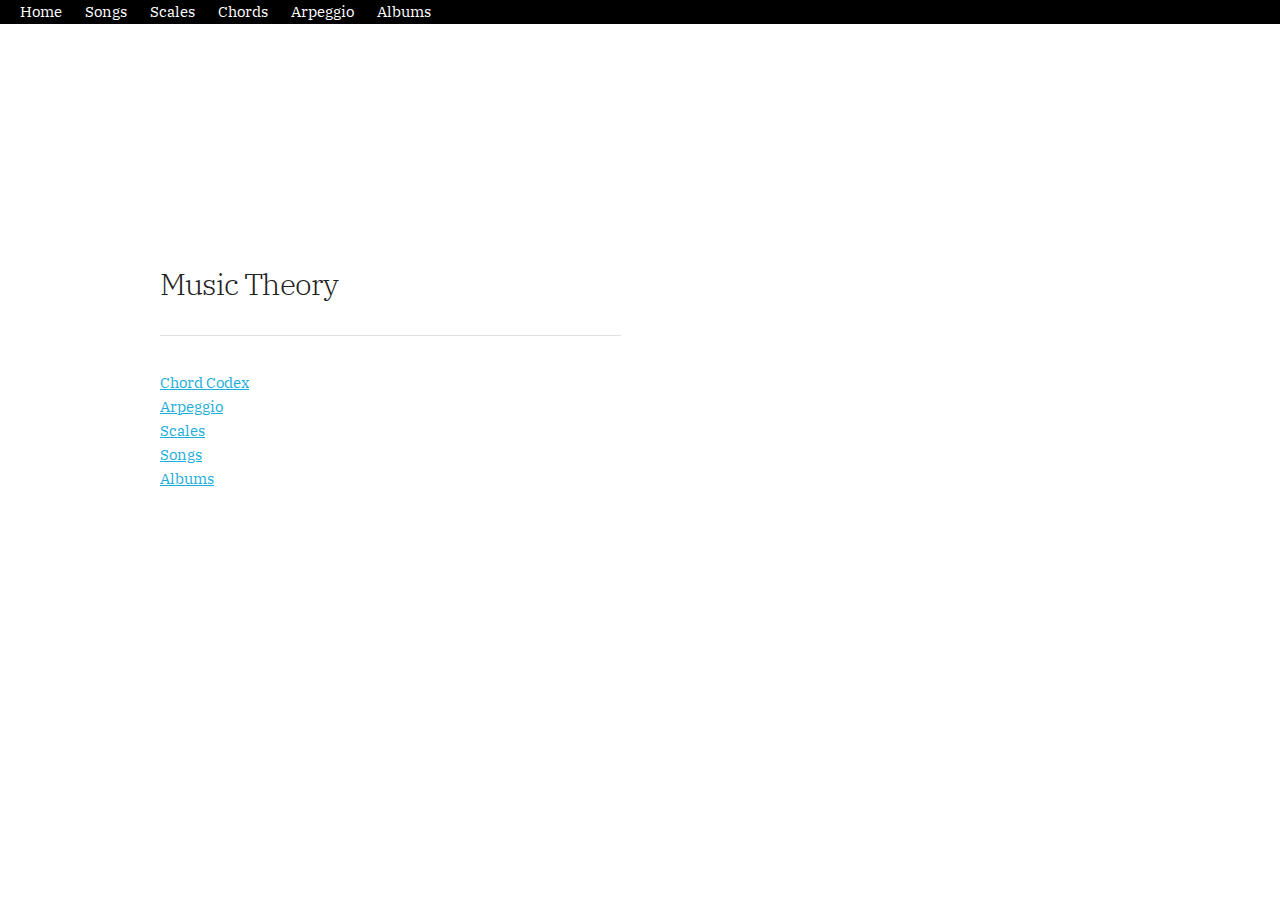
<file: index.html>
<!DOCTYPE html>
<html lang="en">
<head>

  <!-- Basic Page Needs
  –––––––––––––––––––––––––––––––––––––––––––––––––– -->
  <meta charset="utf-8">
  <title>Music Theory</title>
  <meta name="description" content="Notes on music theory">
  <meta name="author" content="Danny Antaki">

  <!-- Mobile Specific Metas
  –––––––––––––––––––––––––––––––––––––––––––––––––– -->
  <meta name="viewport" content="width=device-width, initial-scale=1">

  <!-- FONT
  –––––––––––––––––––––––––––––––––––––––––––––––––– -->
<link href='https://fonts.googleapis.com/css?family=IBM Plex Serif' rel='stylesheet'>


<!--   
<link href="//fonts.googleapis.com/css?family=IBM+Plex+Serif:400,300,600" rel="stylesheet" type="text/css">
 -->
  <!-- CSS
  –––––––––––––––––––––––––––––––––––––––––––––––––– -->
  <link rel="stylesheet" href="css/normalize.css">
  <link rel="stylesheet" href="css/skeleton.css">


</head>
<div class="navbar" style="background-color:#000000;">
  <a href="index.html" style="text-decoration: none;color: #ffffff;padding-left:20px;">Home</a>
  <a href="songs.html" style="text-decoration: none;color: #ffffff;padding-left:20px;">Songs</a>
  <a href="scales.html" style="text-decoration: none;color: #ffffff;padding-left:20px;">Scales</a>
  <a href="chord/chords.html" style="text-decoration: none;color: #ffffff;padding-left:20px;">Chords</a>
  <a href="chord/arpeggio.html" style="text-decoration: none;color: #ffffff;padding-left:20px;">Arpeggio</a>
  <a href="albums.html" style="text-decoration: none;color: #ffffff;padding-left:20px;">Albums</a>

</div> 

<body>
  <!-- Primary Page Layout
  –––––––––––––––––––––––––––––––––––––––––––––––––– -->
  <div class="container">
    <div class="row">
      <div class="one-half column" style="margin-top: 25%">
        <h4>Music Theory</h4>
        <hr>
        <p>
          <a href="chord/chords.html">Chord Codex</a> <br>
          <a href="chord/arpeggio.html">Arpeggio</a> <br>
<!--           <a href="justinguitar_progress.html">JustinGuitar Progress</a> <br> -->      
          <a href="scales.html">Scales</a> <br>
          <a href="songs.html">Songs</a> <br>
          <a href="albums.html">Albums</a> <br>
        </p>
      </div>
    </div>
  </div>

<!-- End Document
  –––––––––––––––––––––––––––––––––––––––––––––––––– -->
</body>
</html>
</file>
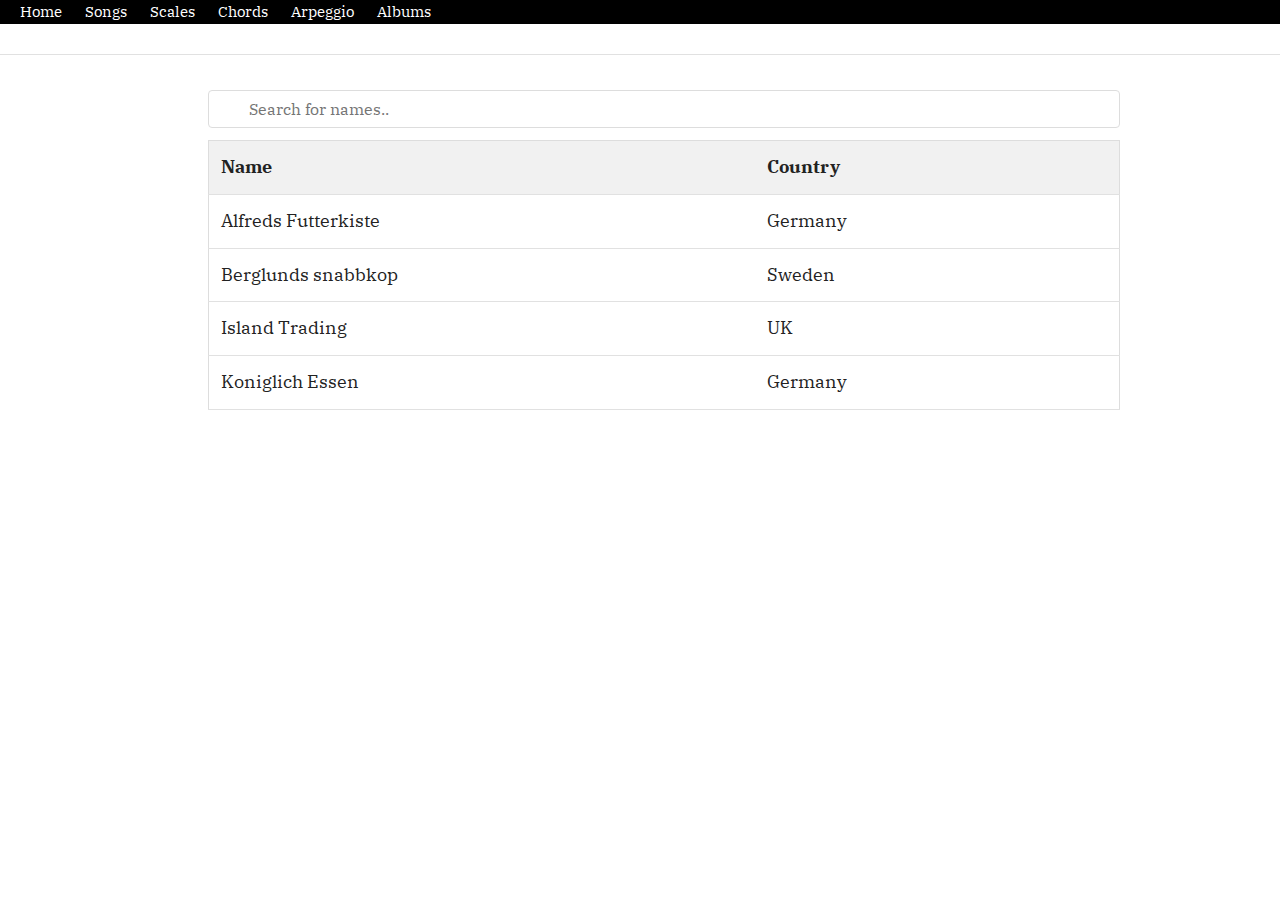
<file: albums.html>
<!DOCTYPE html>
<html lang="en" class="no-js">
<head>

  <!-- Basic Page Needs
  –––––––––––––––––––––––––––––––––––––––––––––––––– -->
  <meta charset="utf-8">
  <title>Albums</title>
  <meta name="description" content="Albums">
  <meta name="author" content="Danny Antaki">
  <!-- Mobile Specific Metas
  –––––––––––––––––––––––––––––––––––––––––––––––––– -->
  <meta name="viewport" content="width=device-width, initial-scale=1">
  <!-- FONT
  –––––––––––––––––––––––––––––––––––––––––––––––––– -->
<link href='https://fonts.googleapis.com/css?family=IBM Plex Serif' rel='stylesheet'>
  <link rel="stylesheet" href="css/normalize.css">
  <link rel="stylesheet" href="css/skeleton.css">
  <link rel="stylesheet" href="css/style.css">

</head>

<div class="navbar" style="background-color:#000000;">
  <a href="index.html" style="text-decoration: none;color: #ffffff;padding-left:20px;">Home</a>
  <a href="songs.html" style="text-decoration: none;color: #ffffff;padding-left:20px;">Songs</a>
  <a href="scales.html" style="text-decoration: none;color: #ffffff;padding-left:20px;">Scales</a>
  <a href="chord/chords.html" style="text-decoration: none;color: #ffffff;padding-left:20px;">Chords</a>
  <a href="chord/arpeggio.html" style="text-decoration: none;color: #ffffff;padding-left:20px;">Arpeggio</a>
  <a href="albums.html" style="text-decoration: none;color: #ffffff;padding-left:20px;">Albums</a>
</div> 


<body>

<hr>
<!-- Primary Page Layout
–––––––––––––––––––––––––––––––––––––––––––––––––– -->

<div class="container">
  <div class="row" style="margin-left: 5%" style="margin-top: 10%">
  <!-- –––––––––––––––––––––––––––––––––––––––––––––––––– -->
  <input type="text" id="myInput" onkeyup="filter_table()" placeholder="Search for names..">

  <table id="myTable">
    <tr class="header">
      <th style="width:60%;">Name</th>
      <th style="width:40%;">Country</th>
    </tr>
    <tr>
      <td>Alfreds Futterkiste</td>
      <td>Germany</td>
    </tr>
    <tr>
      <td>Berglunds snabbkop</td>
      <td>Sweden</td>
    </tr>
    <tr>
      <td>Island Trading</td>
      <td>UK</td>
    </tr>
    <tr>
      <td>Koniglich Essen</td>
      <td>Germany</td>
    </tr>
  </table> 
  <!-- –––––––––––––––––––––––––––––––––––––––––––––––––– -->
  </div>
</div>

</body>
</html>

 <script>
function filter_table() {
  // Declare variables
  var input, filter, table, tr, td, i, txtValue;
  input = document.getElementById("myInput");
  filter = input.value.toUpperCase();
  table = document.getElementById("myTable");
  tr = table.getElementsByTagName("tr");

  // Loop through all table rows, and hide those who don't match the search query
  for (i = 0; i < tr.length; i++) {
    td = tr[i].getElementsByTagName("td")[0];
    if (td) {
      txtValue = td.textContent || td.innerText;
      if (txtValue.toUpperCase().indexOf(filter) > -1) {
        tr[i].style.display = "";
      } else {
        tr[i].style.display = "none";
      }
    }
  }
}
</script>
</file>
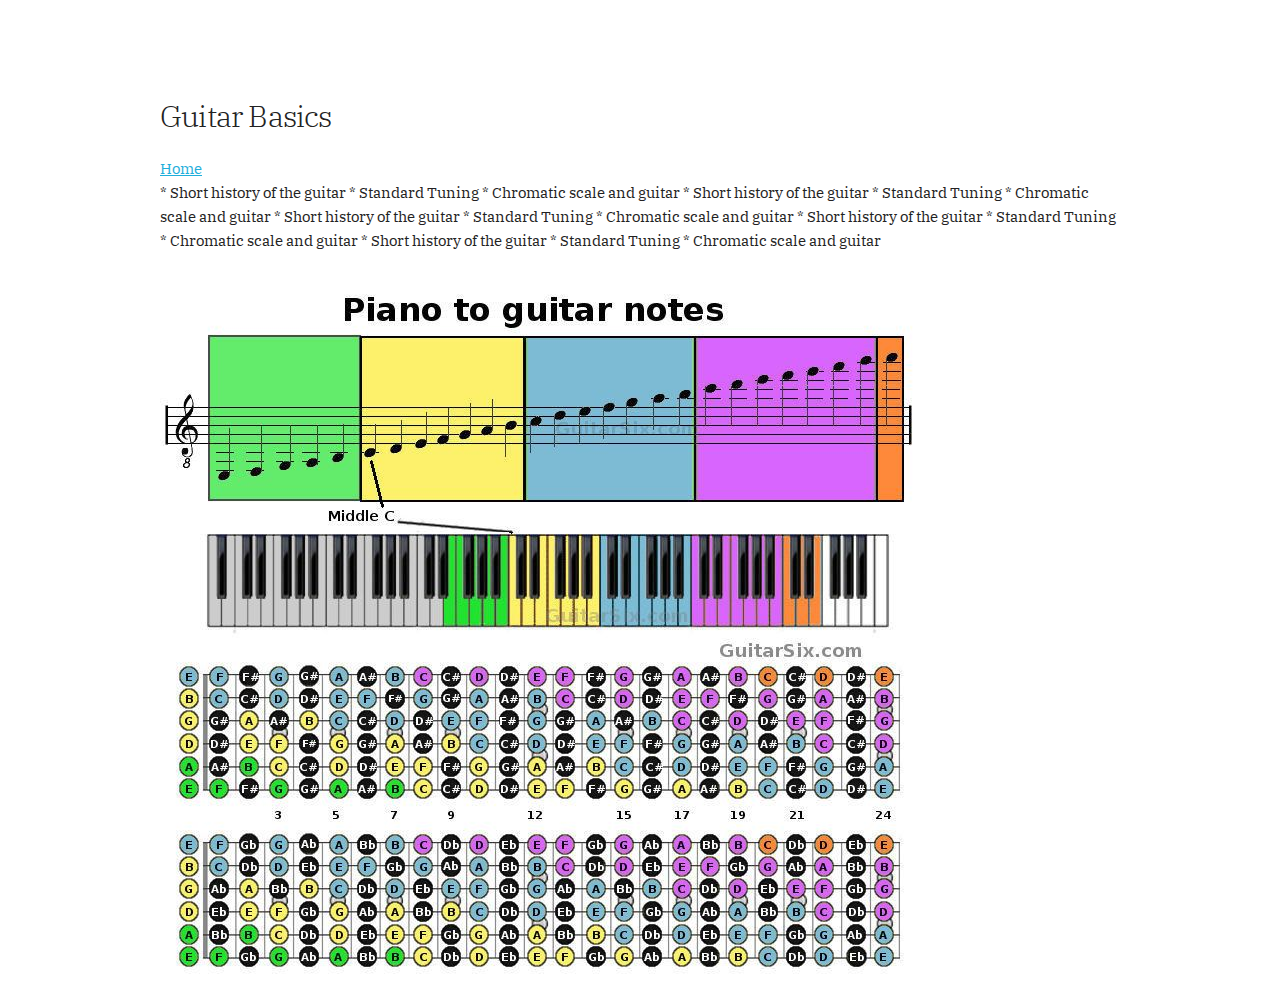
<file: guitar_basics.html>
<!DOCTYPE html>
<html lang="en">
<head>

  <!-- Basic Page Needs
  –––––––––––––––––––––––––––––––––––––––––––––––––– -->
  <meta charset="utf-8">
  <title>Guitar Basics</title>
  <meta name="description" content="Basics of Guitar">
  <meta name="author" content="Danny Antaki">
  <!-- Mobile Specific Metas
  –––––––––––––––––––––––––––––––––––––––––––––––––– -->
  <meta name="viewport" content="width=device-width, initial-scale=1">
  <!-- FONT
  –––––––––––––––––––––––––––––––––––––––––––––––––– -->
<link href='https://fonts.googleapis.com/css?family=IBM Plex Serif' rel='stylesheet'>
  <link rel="stylesheet" href="css/normalize.css">
  <link rel="stylesheet" href="css/skeleton.css">
</head>

<body>

<!-- Primary Page Layout
–––––––––––––––––––––––––––––––––––––––––––––––––– -->
<div class="container">
  
  <div class="row">
   <div class="two column" style="margin-top: 10%">
  
      <h4>Guitar Basics</h4>
      <a href="index.html">Home</a>
    
      <p>
        * Short history of the guitar
        * Standard Tuning
        * Chromatic scale and guitar
        * Short history of the guitar
        * Standard Tuning
        * Chromatic scale and guitar
        * Short history of the guitar
        * Standard Tuning
        * Chromatic scale and guitar
        * Short history of the guitar
        * Standard Tuning
        * Chromatic scale and guitar
        * Short history of the guitar
        * Standard Tuning
        * Chromatic scale and guitar
      </p>

    </div>
  </div>


  <div class="row">
    <div class="tweleve column category">
      <img class="u-max-full-width" src="img/guitarpiano.jpg">
    </div>
  </div>



</div>



<!-- –––––––––––––––––––––––––––––––––––––––––––––––––– -->
</body>
</html>
</file>
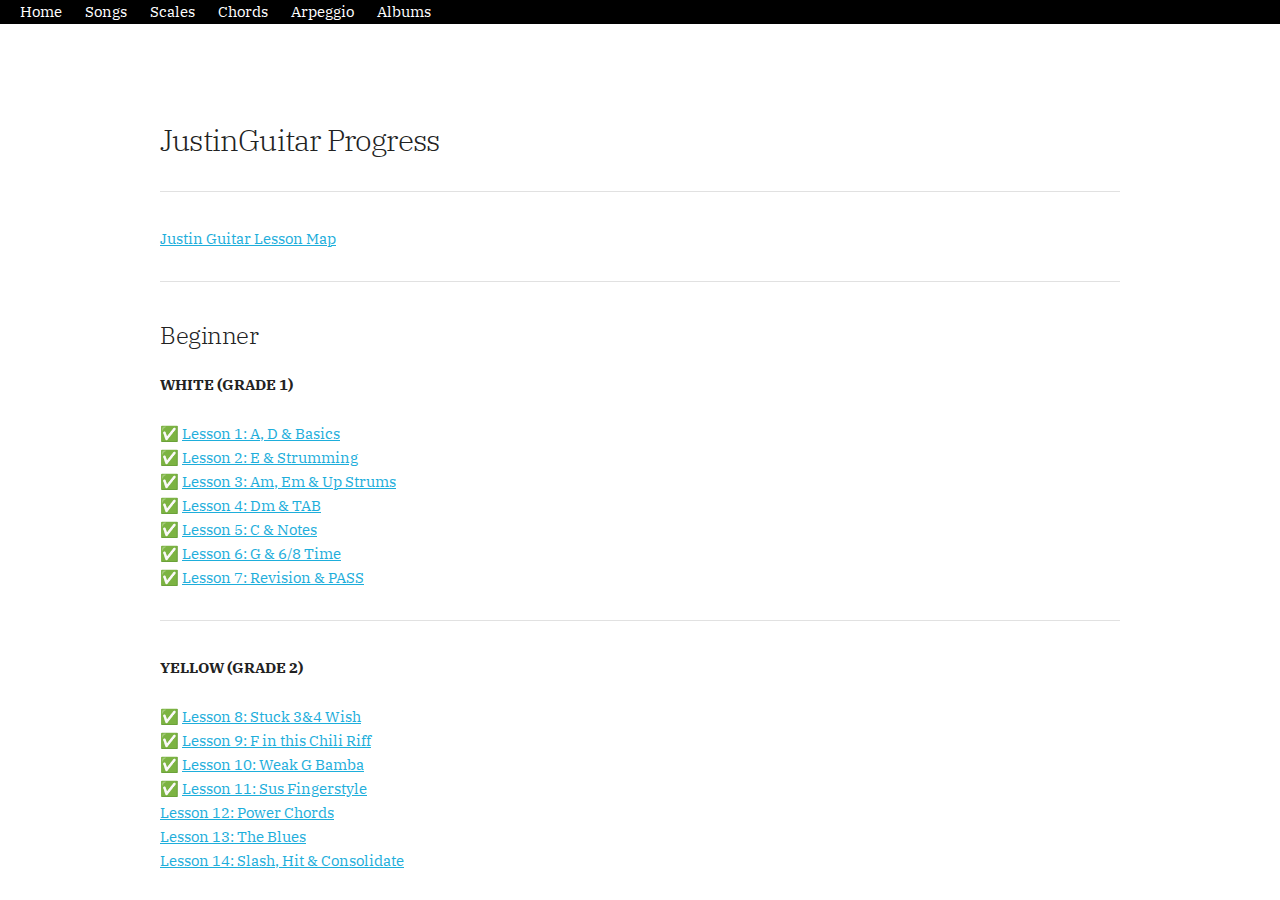
<file: justinguitar_progress.html>
<!DOCTYPE html>
<html lang="en">
<head>

  <!-- Basic Page Needs
  –––––––––––––––––––––––––––––––––––––––––––––––––– -->
  <meta charset="utf-8">
  <title>JustinGuitar Progress</title>
  <meta name="description" content="Personal progress through JustinGuitar">
  <meta name="author" content="Danny Antaki">
  <!-- Mobile Specific Metas
  –––––––––––––––––––––––––––––––––––––––––––––––––– -->
  <meta name="viewport" content="width=device-width, initial-scale=1">
  <!-- FONT
  –––––––––––––––––––––––––––––––––––––––––––––––––– -->
<link href='https://fonts.googleapis.com/css?family=IBM Plex Serif' rel='stylesheet'>
  <link rel="stylesheet" href="css/normalize.css">
  <link rel="stylesheet" href="css/skeleton.css">
</head>

<div class="navbar" style="background-color:#000000;">
  <a href="index.html" style="text-decoration: none;color: #ffffff;padding-left:20px;">Home</a>
  <a href="songs.html" style="text-decoration: none;color: #ffffff;padding-left:20px;">Songs</a>
  <a href="scales.html" style="text-decoration: none;color: #ffffff;padding-left:20px;">Scales</a>
  <a href="chord/chords.html" style="text-decoration: none;color: #ffffff;padding-left:20px;">Chords</a>
  <a href="chord/arpeggio.html" style="text-decoration: none;color: #ffffff;padding-left:20px;">Arpeggio</a>
  <a href="chord/albums.html" style="text-decoration: none;color: #ffffff;padding-left:20px;">Albums</a>
</div> 


<body>

<!-- Primary Page Layout
–––––––––––––––––––––––––––––––––––––––––––––––––– -->
<div class="container">
  
  <div class="row">
   <div class="two column" style="margin-top: 10%">
  
      <h4>JustinGuitar Progress</h4>
      <hr>
      
      <p>
        <a href="https://www.justinguitar.com/site-map-and-lesson-structure">Justin Guitar Lesson Map</a>
      </p>

      <hr>

      <h5>Beginner</h5>
      <p><strong>WHITE (GRADE 1)</strong></p>
      <p>
          &#9989; <a href="https://www.justinguitar.com/modules/beginner-guitar-lesson-1">Lesson 1: A, D &amp; Basics</a><br />
          &#9989; <a href="https://www.justinguitar.com/modules/beginner-guitar-lesson-2">Lesson 2: E &amp; Strumming</a><br />
          &#9989; <a href="https://www.justinguitar.com/modules/beginner-guitar-lesson-3">Lesson 3: Am, Em &amp; Up Strums</a><br />
          &#9989; <a href="https://www.justinguitar.com/modules/beginner-guitar-lesson-4">Lesson 4: Dm &amp; TAB</a><br />
          &#9989; <a href="https://www.justinguitar.com/modules/beginner-guitar-lesson-5">Lesson 5: C &amp; Notes</a><br />
          &#9989; <a href="https://www.justinguitar.com/modules/beginner-guitar-lesson-6">Lesson 6: G &amp; 6/8 Time</a><br />
          &#9989; <a href="https://www.justinguitar.com/modules/beginner-guitar-lesson-7">Lesson 7: Revision &amp; PASS</a></p>
      </p>
      <hr>
    <p><strong>YELLOW (GRADE 2)</strong></p>

      <p>
        &#9989; <a href="https://www.justinguitar.com/modules/lesson-8-stuck-3-4-wish">Lesson 8: Stuck 3&amp;4 Wish</a><br />
        &#9989; <a href="https://www.justinguitar.com/modules/lesson-9-f-in-this-chili-riff">Lesson 9: F in this Chili Riff</a><br />
        &#9989; <a href="https://www.justinguitar.com/modules/lesson-10-weak-g-bamba">Lesson 10: Weak G Bamba</a><br />
        &#9989; <a href="https://www.justinguitar.com/modules/lesson-11-sus-fingerstyle">Lesson 11: Sus Fingerstyle</a><br />
        <a href="https://www.justinguitar.com/modules/lesson-12-power-chords">Lesson 12: Power Chords</a><br />
        <a href="https://www.justinguitar.com/modules/lesson-13-the-blues">Lesson 13: The Blues</a><br />
        <a href="https://www.justinguitar.com/modules/lesson-14-slash-hit-consolidate">Lesson 14: Slash, Hit &amp; Consolidate</a>
      </p>
    </div>
  </div>
</div>

<!-- –––––––––––––––––––––––––––––––––––––––––––––––––– -->
</body>
</html>
</file>
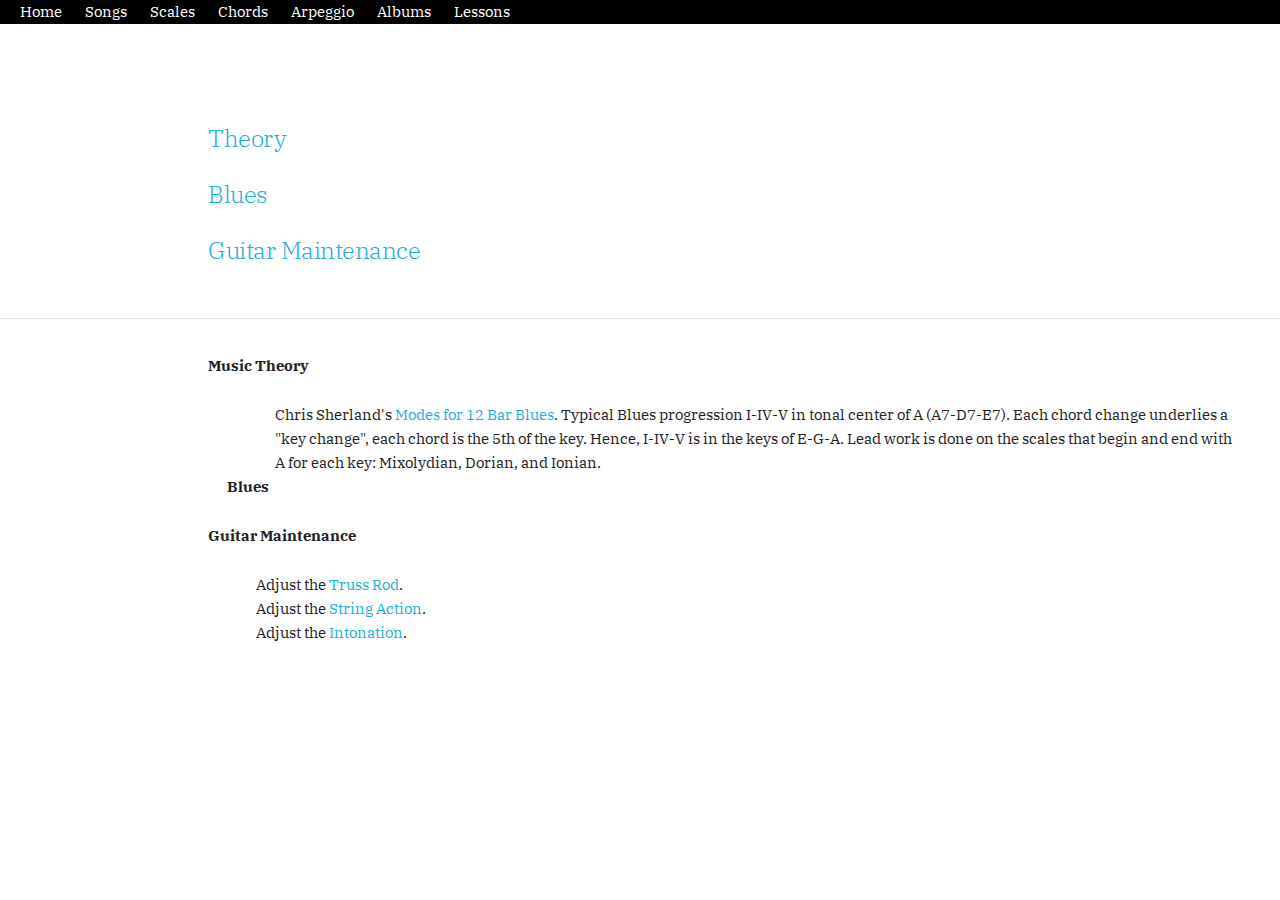
<file: lessons.html>
<!DOCTYPE html>
<html lang="en">
<head>

  <!-- Basic Page Needs
  –––––––––––––––––––––––––––––––––––––––––––––––––– -->
  <meta charset="utf-8">
  <title>Lessons</title>
  <meta name="description" content="guitar lessons">
  <meta name="author" content="Danny Antaki">
  <!-- Mobile Specific Metas
  –––––––––––––––––––––––––––––––––––––––––––––––––– -->
  <meta name="viewport" content="width=device-width, initial-scale=1">
  <!-- FONT
  –––––––––––––––––––––––––––––––––––––––––––––––––– -->
<link href='https://fonts.googleapis.com/css?family=IBM Plex Serif' rel='stylesheet'>
  <link rel="stylesheet" href="css/normalize.css">
  <link rel="stylesheet" href="css/skeleton.css">
</head>

<div class="navbar" style="background-color:#000000;">
  <a href="index.html" style="text-decoration: none;color: #ffffff;padding-left:20px;">Home</a>
  <a href="songs.html" style="text-decoration: none;color: #ffffff;padding-left:20px;">Songs</a>
  <a href="scales.html" style="text-decoration: none;color: #ffffff;padding-left:20px;">Scales</a>
  <a href="chord/chords.html" style="text-decoration: none;color: #ffffff;padding-left:20px;">Chords</a>
  <a href="chord/arpeggio.html" style="text-decoration: none;color: #ffffff;padding-left:20px;">Arpeggio</a>
  <a href="albums.html" style="text-decoration: none;color: #ffffff;padding-left:20px;">Albums</a>
  <a href="lessons.html" style="text-decoration: none;color: #ffffff;padding-left:20px;">Lessons</a>
</div> 


<body>
<!-- Primary Page Layout
–––––––––––––––––––––––––––––––––––––––––––––––––– -->
<div class="container">
  <div class="row">
   <div class="seven column" style="margin-left: 5%; margin-top: 10%">
    <h5><a href="#theory" style="text-decoration: none;">Theory</a></h5>
    <h5><a href="#blues" style="text-decoration: none;">Blues</a></h5>
    <h5><a href="#maintenance" style="text-decoration: none;">Guitar Maintenance</a></h5>
    </div>
  </div>
</div>

<hr>

<div class="container">
  <div class="row">
   <div class="seven column" style="margin-left: 5%">
    <p>
      <a name="theory"></a>
      <b>Music Theory</b><br>

      <div class="nine column" style="margin-left: 7%"> 
        Chris Sherland's 
      <a href="https://youtu.be/u1eSfaK1lJk" style="text-decoration: none;">Modes for 12 Bar Blues</a>.
        Typical Blues progression I-IV-V in tonal center of A (A7-D7-E7). Each chord change underlies a "key change", each chord is the 5th of the key. Hence, I-IV-V is in the keys of E-G-A. Lead work is done on the scales that begin and end with A for each key: Mixolydian, Dorian, and Ionian. 
      </div>
    </p>

  </div>
  </div>
</div>

<div class="container">
  <div class="row">
   <div class="seven column" style="margin-left: 7%">
    <p>
      <a name="blues"></a>
      <b>Blues</b><br>
    </p>

  </div>
  </div>
</div>

<div class="container">
  <div class="row">
   <div class="seven column" style="margin-left: 5%">
    <p>
      <a name="maintenance"></a>
      <b>Guitar Maintenance</b><br>

        <div class="seven column" style="margin-left: 5%">
          Adjust the
          <a href="https://youtu.be/WefITUoyl-E" style="text-decoration: none;">Truss Rod</a>.
        </div>

        <div class="seven column" style="margin-left: 5%">
          Adjust the
          <a href="https://youtu.be/HY4lxb5tJqA" style="text-decoration: none;">String Action</a>.
        </div>

        <div class="seven column" style="margin-left: 5%">
          Adjust the
          <a href="https://youtu.be/WefITUoyl-E" style="text-decoration: none;">Intonation</a>.
        </div>
  </div>
  </div>
</div>


</body>
</html>
</file>
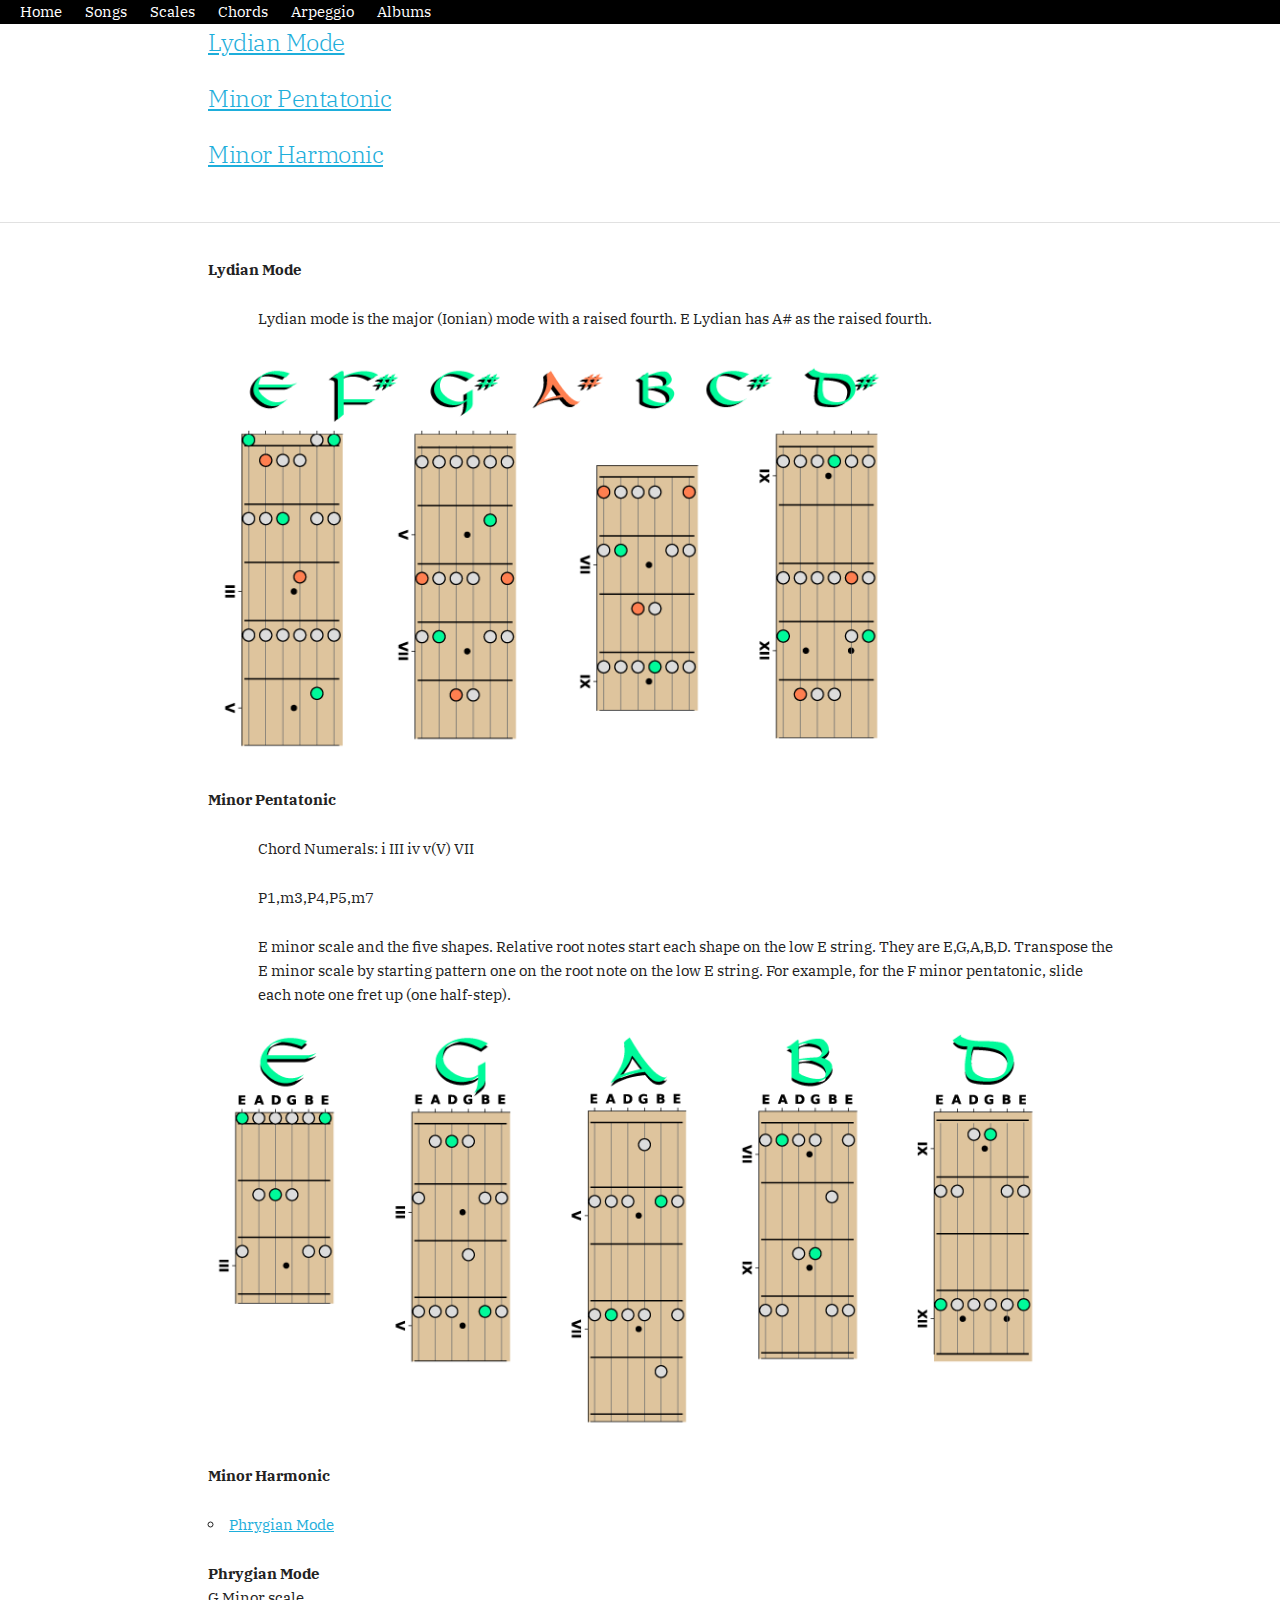
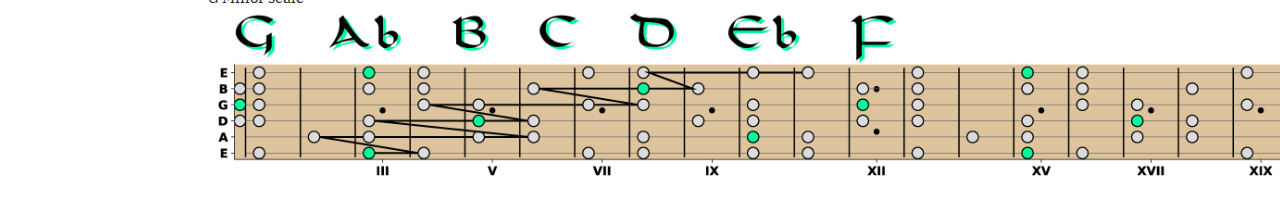
<file: scales.html>
<!DOCTYPE html>
<html lang="en">
<head>

  <!-- Basic Page Needs
  –––––––––––––––––––––––––––––––––––––––––––––––––– -->
  <meta charset="utf-8">
  <title>Scales</title>
  <meta name="description" content="guitar scales">
  <meta name="author" content="Danny Antaki">
  <!-- Mobile Specific Metas
  –––––––––––––––––––––––––––––––––––––––––––––––––– -->
  <meta name="viewport" content="width=device-width, initial-scale=1">
  <!-- FONT
  –––––––––––––––––––––––––––––––––––––––––––––––––– -->
<link href='https://fonts.googleapis.com/css?family=IBM Plex Serif' rel='stylesheet'>
  <link rel="stylesheet" href="css/normalize.css">
  <link rel="stylesheet" href="css/skeleton.css">
</head>

<div class="navbar" style="background-color:#000000;">
  <a href="index.html" style="text-decoration: none;color: #ffffff;padding-left:20px;">Home</a>
  <a href="songs.html" style="text-decoration: none;color: #ffffff;padding-left:20px;">Songs</a>
  <a href="scales.html" style="text-decoration: none;color: #ffffff;padding-left:20px;">Scales</a>
  <a href="chord/chords.html" style="text-decoration: none;color: #ffffff;padding-left:20px;">Chords</a>
  <a href="chord/arpeggio.html" style="text-decoration: none;color: #ffffff;padding-left:20px;">Arpeggio</a>
  <a href="albums.html" style="text-decoration: none;color: #ffffff;padding-left:20px;">Albums</a>
</div> 


<body>
<!-- Primary Page Layout
–––––––––––––––––––––––––––––––––––––––––––––––––– -->
<div class="container">
  <div class="row">
   <div class="seven column" style="margin-left: 5%">
    <h5><a href="#lydian">Lydian Mode</a></h5>
    <h5><a href="#minorpentatonic">Minor Pentatonic</a></h5>
    <h5><a href="#minorharmonic">Minor Harmonic</a></h5>
    </div>
  </div>
</div>

<hr>

<div class="container">
  <div class="row">
   <div class="seven column" style="margin-left: 5%">
    <p>
      <a name="lydian"></a>
      <b>Lydian Mode</b><br>

       <p style="padding-left:50px;padding-right: 50px;">
        Lydian mode is the major (Ionian) mode with a raised fourth. E Lydian has A# as the raised fourth.  
     </p>
      
      <img height="400" alt="E Lydian Mode" src="img/scales/e_lydian.png">
        
    </p>

  </div>
  </div>
</div>

<div class="container">
  <div class="row">
   <div class="seven column" style="margin-left: 5%">
    <p>
      <a name="minorpentatonic"></a>
      <b>Minor Pentatonic</b><br>
      <p style="padding-left:50px;padding-right: 50px;">Chord Numerals: i III iv v(V) VII</p>
       <p style="padding-left:50px;padding-right: 50px;">P1,m3,P4,P5,m7</p>

       <p style="padding-left:50px;padding-right: 50px;">
       E minor scale and the five shapes. Relative root notes start each shape on the low E string. They are E,G,A,B,D. Transpose the E minor scale by starting pattern one on the root note on the low E string. For example, for the F minor pentatonic, slide each note one fret up (one half-step). 
     </p>
      
      <img height="400" alt="E minor pentatonic" src="img/scales/E_pentatonic_minor.png">
        
    </p>

  </div>
  </div>
</div>

<div class="container">
  <div class="row">
   <div class="seven column" style="margin-left: 5%">
    <p>
      <a name="minorharmonic"></a>
      <b>Minor Harmonic</b><br>
      <ul>
        <li><a href="#minorharmonic_phrygian">Phrygian Mode</a></li>
    </ul>
    </p>

    <p>
      <a name="minorharmonic_phrygian"></a>
      <b>Phrygian Mode</b></br>
      G Minor scale</br>
      <img width="1200" alt="G minor harmonic Phrygian Mode" src="img/scales/g_minor_harmonic_phrygian.jpg">
    </p>

  </div>
  </div>
</div>


</body>
</html>
</file>
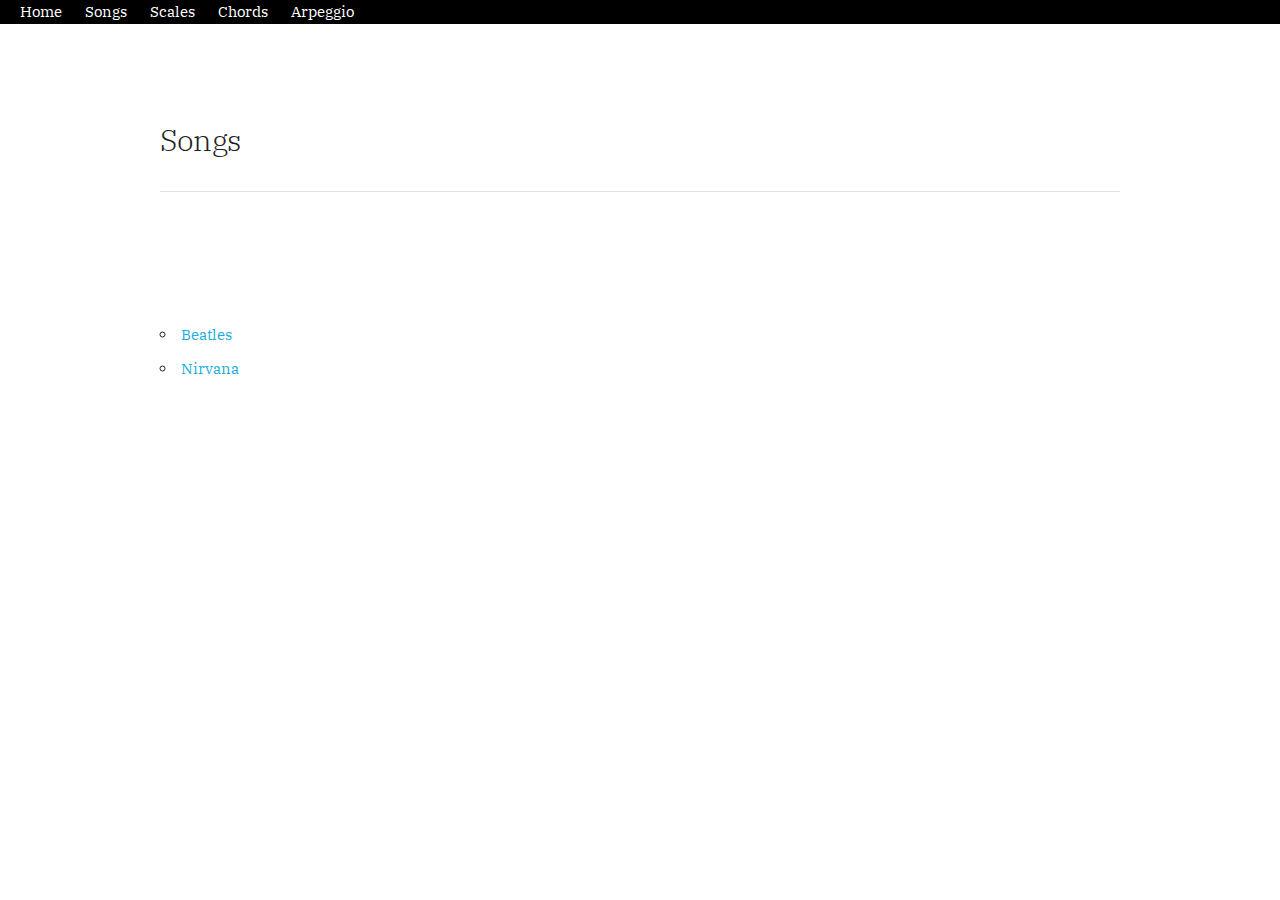
<file: songs.html>
<!DOCTYPE html>
<html lang="en">
<head>

  <!-- Basic Page Needs
  –––––––––––––––––––––––––––––––––––––––––––––––––– -->
  <meta charset="utf-8">
  <title>Songs</title>
  <meta name="description" content="Songs to play on guitar">
  <meta name="author" content="Danny Antaki">
  <!-- Mobile Specific Metas
  –––––––––––––––––––––––––––––––––––––––––––––––––– -->
  <meta name="viewport" content="width=device-width, initial-scale=1">
  <!-- FONT
  –––––––––––––––––––––––––––––––––––––––––––––––––– -->
<link href='https://fonts.googleapis.com/css?family=IBM Plex Serif' rel='stylesheet'>
  <link rel="stylesheet" href="css/normalize.css">
  <link rel="stylesheet" href="css/skeleton.css">
</head>

<div class="navbar" style="background-color:#000000;">
  <a href="index.html" style="text-decoration: none;color: #ffffff;padding-left:20px;">Home</a>
  <a href="songs.html" style="text-decoration: none;color: #ffffff;padding-left:20px;">Songs</a>
  <a href="scales.html" style="text-decoration: none;color: #ffffff;padding-left:20px;">Scales</a>
  <a href="chord/chords.html" style="text-decoration: none;color: #ffffff;padding-left:20px;">Chords</a>
  <a href="chord/arpeggio.html" style="text-decoration: none;color: #ffffff;padding-left:20px;">Arpeggio</a>
</div> 


<body>

<!-- Primary Page Layout
–––––––––––––––––––––––––––––––––––––––––––––––––– -->
<div class="container">
  <div class="row">
   <div class="two column" style="margin-top: 10%">
  
      <h4>Songs</h4>
      <hr>
    </div>
  </div>
</div>
<!-- –––––––––––––––––––––––––––––––––––––––––––––––––– -->
<div class="container">
  <div class="row">
   <div class="two column" style="margin-top: 10%">
    <ul>
      <li><a style="text-decoration:none;" href="songs/beatles.html">Beatles</a></li>
      <li><a style="text-decoration:none;" href="songs/nirvana.html">Nirvana</a></li>
    </ul>
  </div>
  </div>
</div>
<!-- –––––––––––––––––––––––––––––––––––––––––––––––––– -->
</body>
</html>
</file>
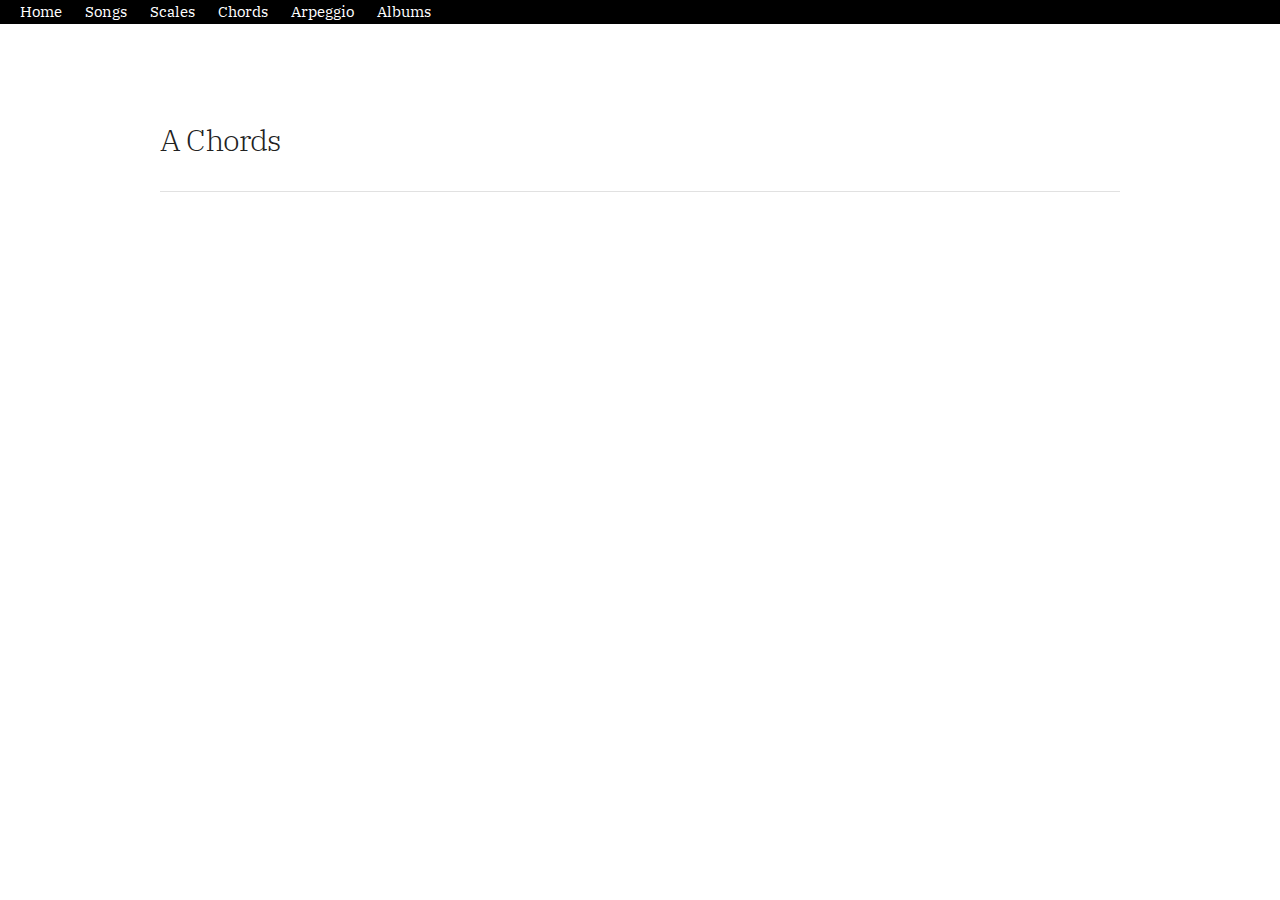
<file: chord/a.html>
<!DOCTYPE html>
<html lang="en">
<head>

  <!-- Basic Page Needs
  –––––––––––––––––––––––––––––––––––––––––––––––––– -->
  <meta charset="utf-8">
  <title>A Chords</title>
  <meta name="description" content="A Chords">
  <meta name="author" content="Danny Antaki">
  <!-- Mobile Specific Metas
  –––––––––––––––––––––––––––––––––––––––––––––––––– -->
  <meta name="viewport" content="width=device-width, initial-scale=1">
  <!-- FONT
  –––––––––––––––––––––––––––––––––––––––––––––––––– -->
<link href='https://fonts.googleapis.com/css?family=IBM Plex Serif' rel='stylesheet'>
  <link rel="stylesheet" href="../css/normalize.css">
  <link rel="stylesheet" href="../css/skeleton.css">
</head>

<div class="navbar" style="background-color:#000000;">
  <a href="../index.html" style="text-decoration: none;color: #ffffff;padding-left:20px;">Home</a>
  <a href="../songs.html" style="text-decoration: none;color: #ffffff;padding-left:20px;">Songs</a>
  <a href="../scales.html" style="text-decoration: none;color: #ffffff;padding-left:20px;">Scales</a>
  <a href="chords.html" style="text-decoration: none;color: #ffffff;padding-left:20px;">Chords</a>
  <a href="arpeggio.html" style="text-decoration: none;color: #ffffff;padding-left:20px;">Arpeggio</a>
  <a href="../albums.html" style="text-decoration: none;color: #ffffff;padding-left:20px;">Albums</a>
</div> 


<body>

<!-- Primary Page Layout
–––––––––––––––––––––––––––––––––––––––––––––––––– -->
<div class="container">
  <div class="row">
   <div class="two column" style="margin-top: 10%">
  
      <h4>A Chords</h4>
      <hr>
    </div>
  </div>
</div>
<!-- –––––––––––––––––––––––––––––––––––––––––––––––––– -->


<!-- –––––––––––––––––––––––––––––––––––––––––––––––––– -->
</body>
</html>
</file>
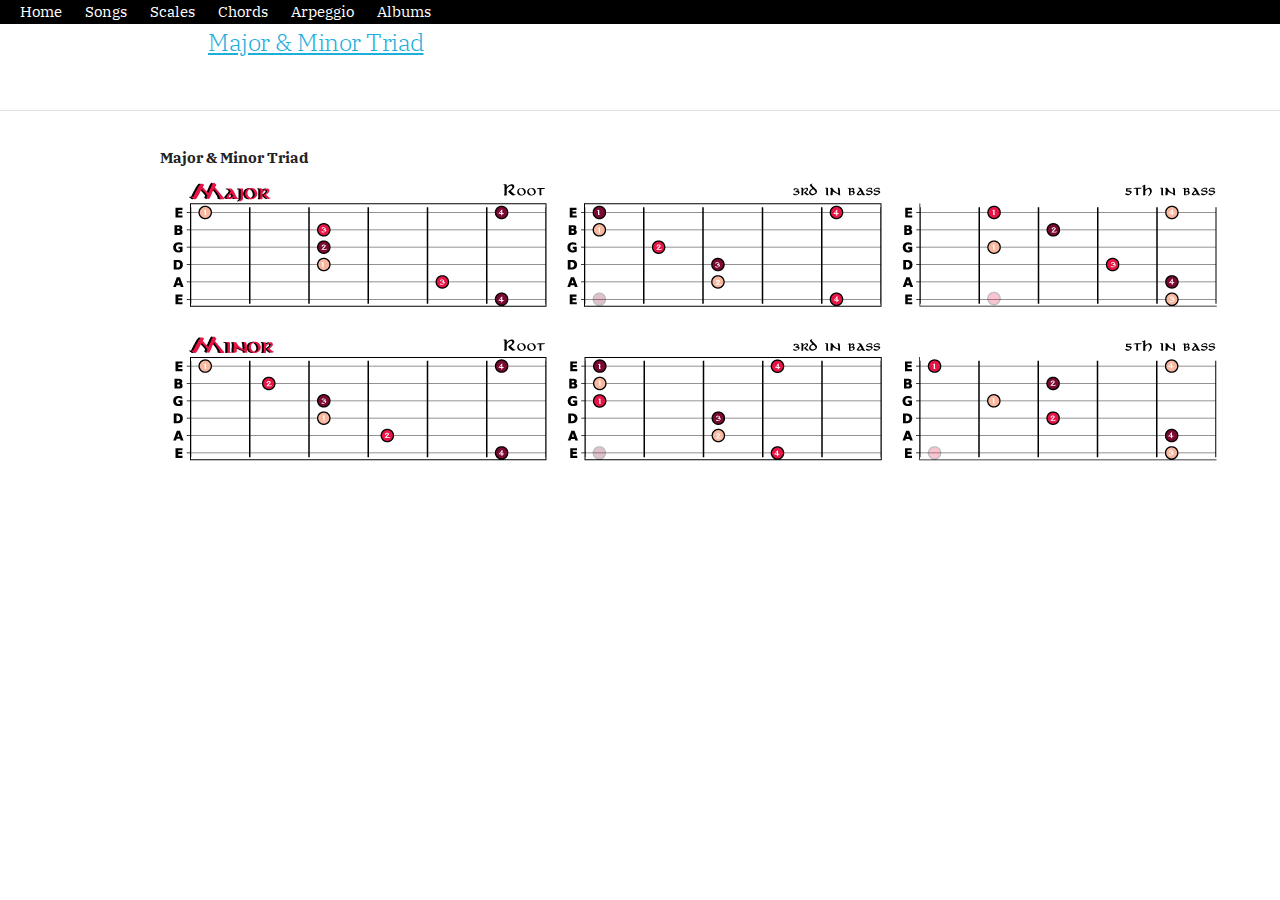
<file: chord/arpeggio.html>
<!DOCTYPE html>
<html lang="en">
<head>

  <!-- Basic Page Needs
  –––––––––––––––––––––––––––––––––––––––––––––––––– -->
  <meta charset="utf-8">
  <title>Arpeggio</title>
  <meta name="description" content="arpeggio">
  <meta name="author" content="Danny Antaki">
  <!-- Mobile Specific Metas
  –––––––––––––––––––––––––––––––––––––––––––––––––– -->
  <meta name="viewport" content="width=device-width, initial-scale=1">
  <!-- FONT
  –––––––––––––––––––––––––––––––––––––––––––––––––– -->
<link href='https://fonts.googleapis.com/css?family=IBM Plex Serif' rel='stylesheet'>
  <link rel="stylesheet" href="../css/normalize.css">
  <link rel="stylesheet" href="../css/skeleton.css">
</head>

<div class="navbar" style="background-color:#000000;">
  <a href="../index.html" style="text-decoration: none;color: #ffffff;padding-left:20px;">Home</a>
  <a href="../songs.html" style="text-decoration: none;color: #ffffff;padding-left:20px;">Songs</a>
  <a href="../scales.html" style="text-decoration: none;color: #ffffff;padding-left:20px;">Scales</a>
  <a href="chords.html" style="text-decoration: none;color: #ffffff;padding-left:20px;">Chords</a>
  <a href="arpeggio.html" style="text-decoration: none;color: #ffffff;padding-left:20px;">Arpeggio</a>
  <a href="../albums.html" style="text-decoration: none;color: #ffffff;padding-left:20px;">Albums</a>
</div> 


<body>
<!-- Primary Page Layout
–––––––––––––––––––––––––––––––––––––––––––––––––– -->
<div class="container">
  <div class="row">
   <div class="seven column" style="margin-left: 5%">
    <h5><a href="#triad">Major & Minor Triad</a></h5>
   </div>
  </div>
</div>

<hr>

<div class="container">
    <div class="row">
       <div class="eleven column">
         <a name="triad"></a>
         <b>Major & Minor Triad</b>
          <p style="text-align:center;"><img src="img/arpeggio.png"></p>

      </div>
    </div>
  </div>

<!-- –––––––––––––––––––––––––––––––––––––––––––––––––– -->
</body>
</html>
</file>
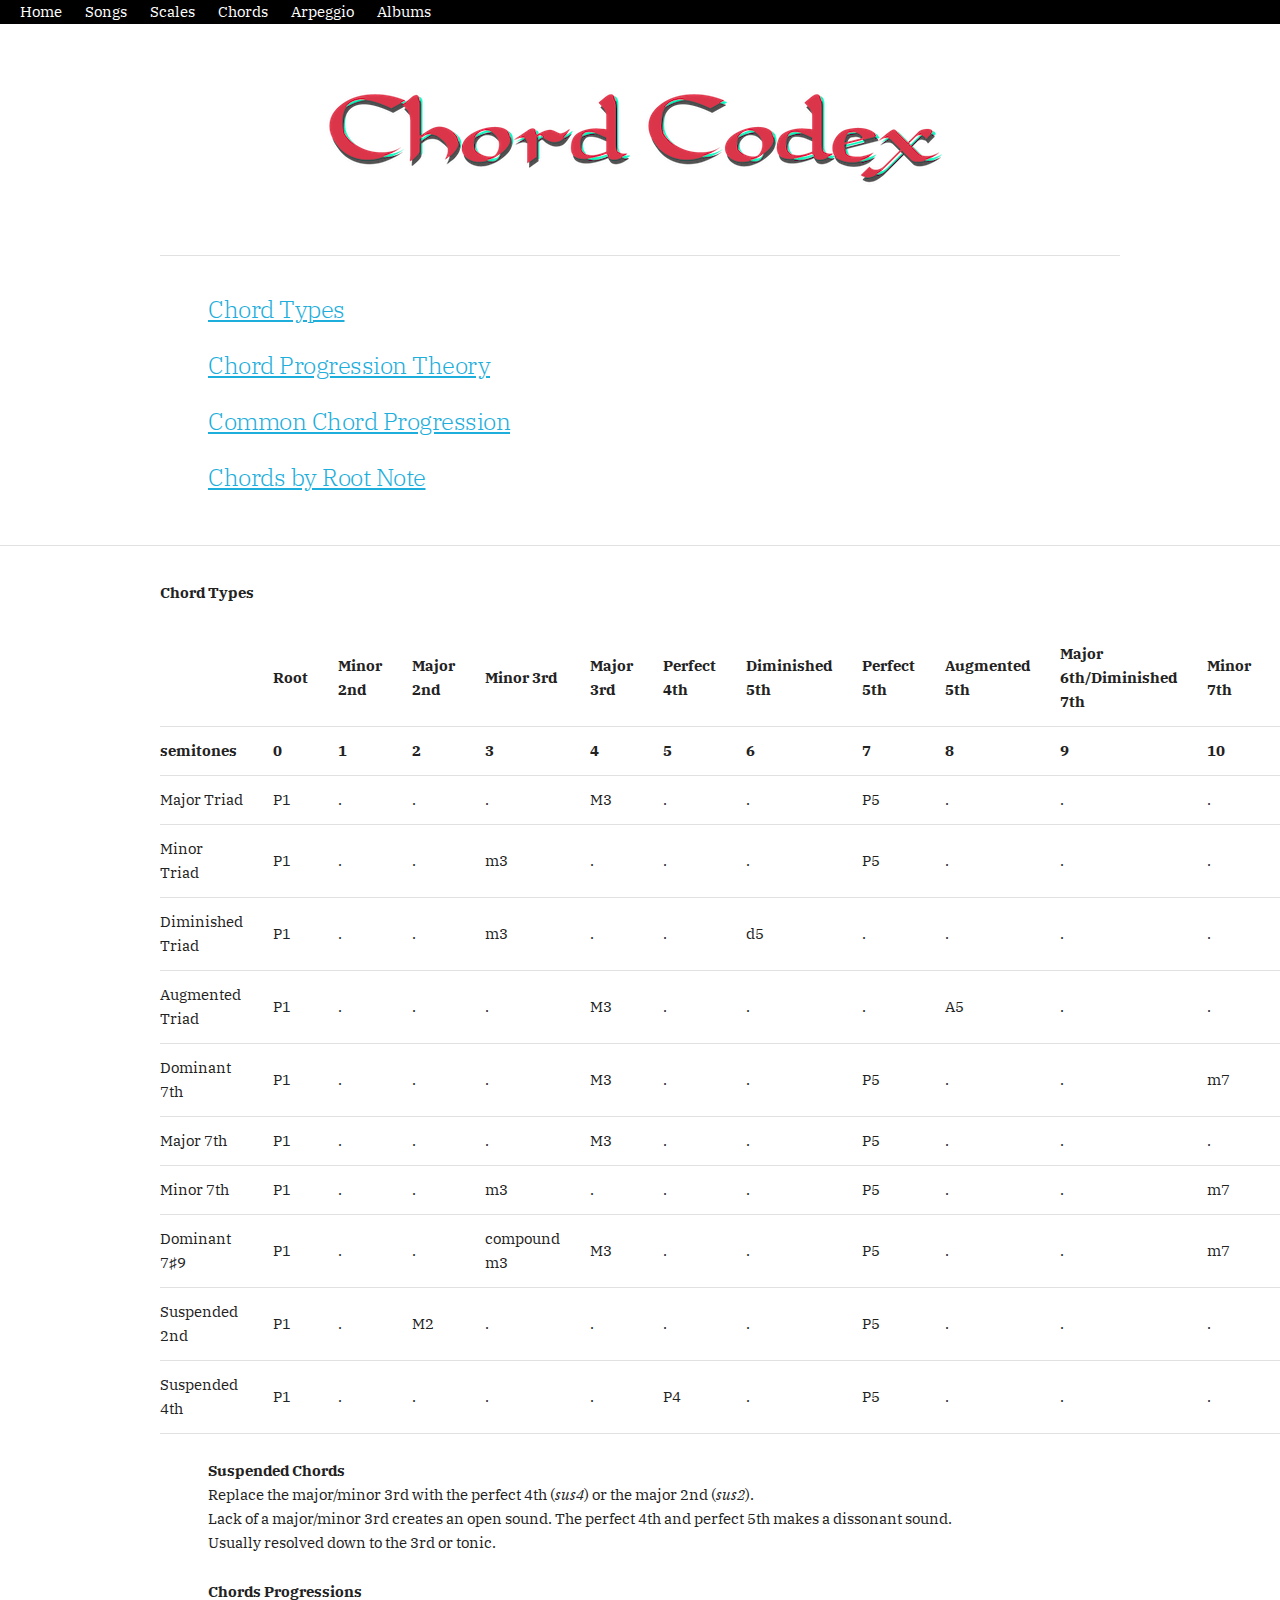
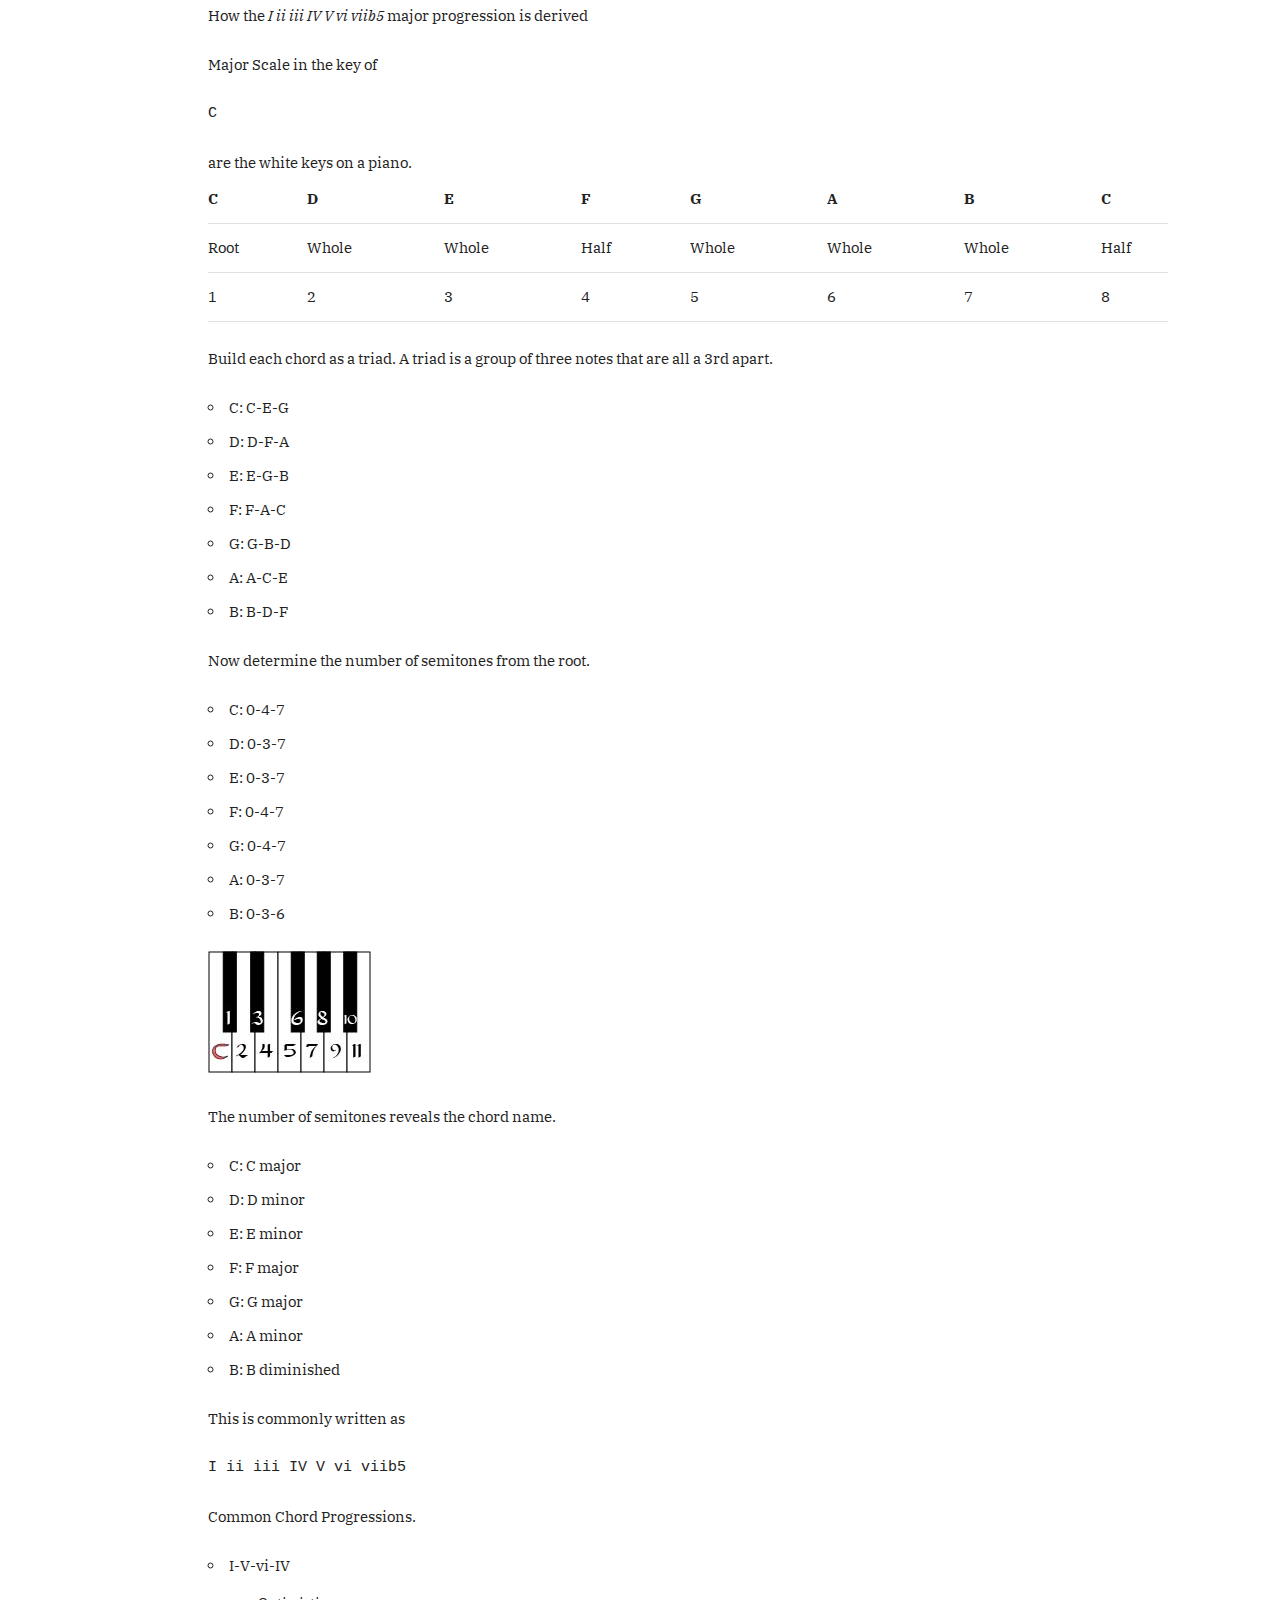
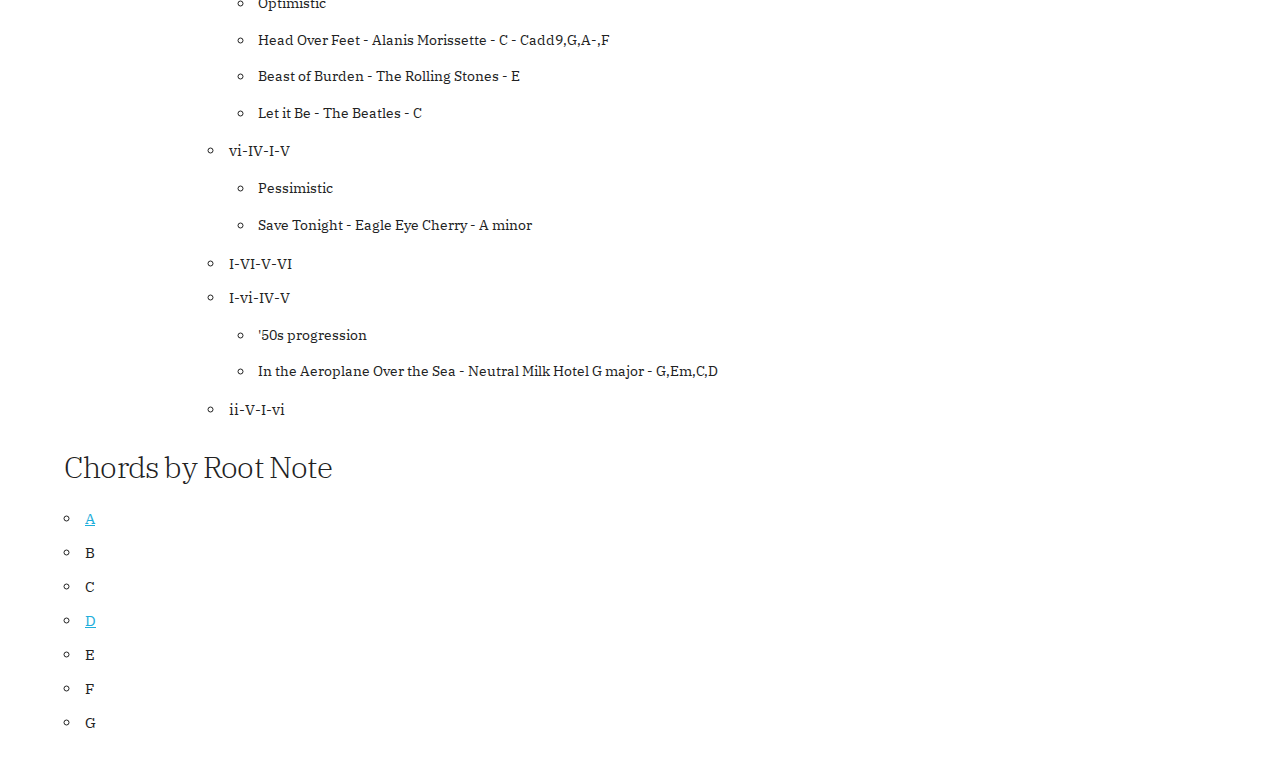
<file: chord/chords.html>
<!DOCTYPE html>
<html lang="en">
<head>

  <!-- Basic Page Needs
  –––––––––––––––––––––––––––––––––––––––––––––––––– -->
  <meta charset="utf-8">
  <title>Chord Codex</title>
  <meta name="description" content="guitar chord codex">
  <meta name="author" content="Danny Antaki">
  <!-- Mobile Specific Metas
  –––––––––––––––––––––––––––––––––––––––––––––––––– -->
  <meta name="viewport" content="width=device-width, initial-scale=1">
  <!-- FONT
  –––––––––––––––––––––––––––––––––––––––––––––––––– -->
<link href='https://fonts.googleapis.com/css?family=IBM Plex Serif' rel='stylesheet'>
  <link rel="stylesheet" href="../css/normalize.css">
  <link rel="stylesheet" href="../css/skeleton.css">
</head>

<div class="navbar" style="background-color:#000000;">
  <a href="../index.html" style="text-decoration: none;color: #ffffff;padding-left:20px;">Home</a>
  <a href="../songs.html" style="text-decoration: none;color: #ffffff;padding-left:20px;">Songs</a>
  <a href="../scales.html" style="text-decoration: none;color: #ffffff;padding-left:20px;">Scales</a>
  <a href="chords.html" style="text-decoration: none;color: #ffffff;padding-left:20px;">Chords</a>
  <a href="arpeggio.html" style="text-decoration: none;color: #ffffff;padding-left:20px;">Arpeggio</a>
  <a href="../albums.html" style="text-decoration: none;color: #ffffff;padding-left:20px;">Albums</a>
</div> 


<body>
<!-- Primary Page Layout
–––––––––––––––––––––––––––––––––––––––––––––––––– -->
<div class="section hero">
  <div class="container">
    <div class="row">
       <div class="seven column" style="margin-top: 5%">
          <p style="text-align:center;"><img src="img/banner.png"></p>
          <hr>
      </div>
    </div>
  </div>
</div>

<div class="container">
  <div class="row">
   <div class="seven column" style="margin-left: 5%">

    <h5><a href="#chordtypes">Chord Types</a></h5>
    <h5><a href="#chordprogressions">Chord Progression Theory</a></h5>
    <h5><a href="#commonchordprogressions">Common Chord Progression</a></h5>
    <h5><a href="#chordsbynote">Chords by Root Note</a></h5>
    </div>
  </div>
</div>

<hr>

<div class="container">
    <div class="row">
       <div class="eleven column">
         <a name="chordtypes"></a>
         <b>Chord Types</b>
         <p>
         <table class="u-full-width">
          <thead>
          <tr>
              <th></th>
              <th>Root</th>
              <th>Minor 2nd</th>
              <th>Major 2nd</th>
              <th>Minor 3rd</th>
              <th>Major 3rd</th>
              <th>Perfect 4th</th>
              <th>Diminished 5th</th>
              <th>Perfect 5th</th>
              <th>Augmented 5th</th>
              <th>Major 6th/Diminished 7th</th>
              <th>Minor 7th</th>
              <th>Major 7th</th>
          </tr>
          <tr>
              <th>semitones</th>
              <th>0</th>
              <th>1</th>
              <th>2</th>
              <th>3</th>
              <th>4</th>
              <th>5</th>
              <th>6</th>
              <th>7</th>
              <th>8</th>
              <th>9</th>
              <th>10</th>
              <th>11</th>
          </tr>
          </thead>

          <tbody>

          <tr>
            <td>Major Triad</td>
            <td>P1</td> <!-- root -->
            <td>.</td> <!-- m2 -->
            <td>.</td> <!-- M2 -->
            <td>.</td> <!-- m3 -->
            <td>M3</td> <!-- M3-->
            <td>.</td> <!-- P4 -->
            <td>.</td> <!-- d5 -->
            <td>P5</td> <!-- P5 -->
            <td>.</td> <!-- A5 -->
            <td>.</td> <!-- M6/d7 -->
            <td>.</td> <!-- m7 -->
            <td>.</td> <!-- M7 -->
          </tr>

           <tr>
            <td>Minor Triad</td>
            <td>P1</td> <!-- root -->
            <td>.</td> <!-- m2 -->
            <td>.</td> <!-- M2 -->
            <td>m3</td> <!-- m3 -->
            <td>.</td> <!-- M3-->
            <td>.</td> <!-- P4 -->
            <td>.</td> <!-- d5 -->
            <td>P5</td> <!-- P5 -->
            <td>.</td> <!-- A5 -->
            <td>.</td> <!-- M6/d7 -->
            <td>.</td> <!-- m7 -->
            <td>.</td> <!-- M7 -->
          </tr>

          <tr>
            <td>Diminished Triad</td>
            <td>P1</td> <!-- root -->
            <td>.</td> <!-- m2 -->
            <td>.</td> <!-- M2 -->
            <td>m3</td> <!-- m3 -->
            <td>.</td> <!-- M3-->
            <td>.</td> <!-- P4 -->
            <td>d5</td> <!-- d5 -->
            <td>.</td> <!-- P5 -->
            <td>.</td> <!-- A5 -->
            <td>.</td> <!-- M6/d7 -->
            <td>.</td> <!-- m7 -->
            <td>.</td> <!-- M7 -->
          </tr>


          <tr>
            <td>Augmented Triad</td>
            <td>P1</td> <!-- root -->
            <td>.</td> <!-- m2 -->
            <td>.</td> <!-- M2 -->
            <td>.</td> <!-- m3 -->
            <td>M3</td> <!-- M3-->
            <td>.</td> <!-- P4 -->
            <td>.</td> <!-- d5 -->
            <td>.</td> <!-- P5 -->
            <td>A5</td> <!-- A5 -->
            <td>.</td> <!-- M6/d7 -->
            <td>.</td> <!-- m7 -->
            <td>.</td> <!-- M7 -->
          </tr>


          <tr>
            <td>Dominant 7th</td>
            <td>P1</td> <!-- root -->
            <td>.</td> <!-- m2 -->
            <td>.</td> <!-- M2 -->
            <td>.</td> <!-- m3 -->
            <td>M3</td> <!-- M3-->
            <td>.</td> <!-- P4 -->
            <td>.</td> <!-- d5 -->
            <td>P5</td> <!-- P5 -->
            <td>.</td> <!-- A5 -->
            <td>.</td> <!-- M6/d7 -->
            <td>m7</td> <!-- m7 -->
            <td>.</td> <!-- M7 -->
          </tr>

          <tr>
            <td>Major 7th</td>
            <td>P1</td> <!-- root -->
            <td>.</td> <!-- m2 -->
            <td>.</td> <!-- M2 -->
            <td>.</td> <!-- m3 -->
            <td>M3</td> <!-- M3-->
            <td>.</td> <!-- P4 -->
            <td>.</td> <!-- d5 -->
            <td>P5</td> <!-- P5 -->
            <td>.</td> <!-- A5 -->
            <td>.</td> <!-- M6/d7 -->
            <td>.</td> <!-- m7 -->
            <td>M7</td> <!-- M7 -->
          </tr>

          <tr>
            <td>Minor 7th</td>
            <td>P1</td> <!-- root -->
            <td>.</td> <!-- m2 -->
            <td>.</td> <!-- M2 -->
            <td>m3</td> <!-- m3 -->
            <td>.</td> <!-- M3-->
            <td>.</td> <!-- P4 -->
            <td>.</td> <!-- d5 -->
            <td>P5</td> <!-- P5 -->
            <td>.</td> <!-- A5 -->
            <td>.</td> <!-- M6/d7 -->
            <td>m7</td> <!-- m7 -->
            <td>.</td> <!-- M7 -->
          </tr>

          <tr>
            <td>Dominant 7♯9</td>
            <td>P1</td> <!-- root -->
            <td>.</td> <!-- m2 -->
            <td>.</td> <!-- M2 -->
            <td>compound m3</td> <!-- m3 -->
            <td>M3</td> <!-- M3-->
            <td>.</td> <!-- P4 -->
            <td>.</td> <!-- d5 -->
            <td>P5</td> <!-- P5 -->
            <td>.</td> <!-- A5 -->
            <td>.</td> <!-- M6/d7 -->
            <td>m7</td> <!-- m7 -->
            <td>.</td> <!-- M7 -->
          </tr>

          <tr>
            <td>Suspended 2nd</td>
            <td>P1</td> <!-- root -->
            <td>.</td> <!-- m2 -->
            <td>M2</td> <!-- M2 -->
            <td>.</td> <!-- m3 -->
            <td>.</td> <!-- M3-->
            <td>.</td> <!-- P4 -->
            <td>.</td> <!-- d5 -->
            <td>P5</td> <!-- P5 -->
            <td>.</td> <!-- A5 -->
            <td>.</td> <!-- M6/d7 -->
            <td>.</td> <!-- m7 -->
            <td>.</td> <!-- M7 -->
          </tr>

          <tr>
            <td>Suspended 4th</td>
            <td>P1</td> <!-- root -->
            <td>.</td> <!-- m2 -->
            <td>.</td> <!-- M2 -->
            <td>.</td> <!-- m3 -->
            <td>.</td> <!-- M3-->
            <td>P4</td> <!-- P4 -->
            <td>.</td> <!-- d5 -->
            <td>P5</td> <!-- P5 -->
            <td>.</td> <!-- A5 -->
            <td>.</td> <!-- M6/d7 -->
            <td>.</td> <!-- m7 -->
            <td>.</td> <!-- M7 -->
          </tr>


          </tbody>
        </table>
      </p>

      </div>
    </div>
  </div>
<div class="container">
  <div class="row">
   <div class="seven column" style="margin-left: 5%">
    <p>
      <b>Suspended Chords</b><br>
      
      Replace the major/minor 3rd with the perfect 4th (<i>sus4</i>) or the major 2nd (<i>sus2</i>).<br>
      
      Lack of a major/minor 3rd creates an open sound. The perfect 4th and perfect 5th makes a dissonant sound. </br>

      Usually resolved down to the 3rd or tonic.
    </p>
  </div>
  </div>
</div>

<div class="container">
  <div class="row">
   <div class="seven column" style="margin-left: 5%">

   <a name="chordprogressions"></a>
    <b>Chords Progressions</b>
    <p>How the <i>I ii iii IV V vi viib5</i> major progression is derived</p>
    <p>
      Major Scale in the key of <pre>C</pre> are the white keys on a piano.<br>
      <table class="u-full-width">
        <thead>
          <tr>
            <th>C</th>
            <th>D</th>
            <th>E</th>
            <th>F</th>
            <th>G</th>
            <th>A</th>
            <th>B</th>
            <th>C</th>
          </tr>
          </thead>
          <tbody>
          <tr>
            <td>Root</td>
            <td>Whole</td>
            <td>Whole</td>
            <td>Half</td>
            <td>Whole</td>
            <td>Whole</td>
            <td>Whole</td>
            <td>Half</td>
          </tr>
          <tr>
            <td>1</td>
            <td>2</td>
            <td>3</td>
            <td>4</td>
            <td>5</td>
            <td>6</td>
            <td>7</td>
            <td>8</td>
          </tr>
          </tbody>
        </table>
    </p>

    <p>
      Build each chord as a triad. A triad is a group of three notes that are all a 3rd apart.
    <ul>
      <li>C: C-E-G</li>
      <li>D: D-F-A</li>
      <li>E: E-G-B</li>
      <li>F: F-A-C</li>
      <li>G: G-B-D</li>
      <li>A: A-C-E</li>
      <li>B: B-D-F</li>
    </ul>
    </p>

    <p>
      Now determine the number of semitones from the root. 
    <ul>
      <li>C: 0-4-7</li>
      <li>D: 0-3-7</li>
      <li>E: 0-3-7</li>
      <li>F: 0-4-7</li>
      <li>G: 0-4-7</li>
      <li>A: 0-3-7</li>
      <li>B: 0-3-6</li>
    </ul>
          <img class="phone" src="../img/c_scale.jpg">
        <br>
    </p>

    <p>
      The number of semitones reveals the chord name.
    <ul>
      <li>C: C major</li>
      <li>D: D minor</li>
      <li>E: E minor</li>
      <li>F: F major</li>
      <li>G: G major</li>
      <li>A: A minor</li>
      <li>B: B diminished</li>
    </ul>
    </p>

    <p>
      This is commonly written as <pre>I ii iii IV V vi viib5</pre>
    </p>
    <p>
    <a name="commonchordprogressions"></a>
    Common Chord Progressions.
    <ul>
      <li>I-V-vi-IV</li>
        <ul><li>Optimistic</li></ul>
        <ul><li>Head Over Feet - Alanis Morissette - C - Cadd9,G,A-,F</li></ul>
        <ul><li>Beast of Burden - The Rolling Stones - E</li></ul>
        <ul><li>Let it Be - The Beatles - C</li></ul>
      <li>vi-IV-I-V</li>
          <ul><li>Pessimistic</li></ul>
          <ul><li>Save Tonight - Eagle Eye Cherry - A minor</li></ul>
      <li>I-VI-V-VI</li>
      <li>I-vi-IV-V</li>
        <ul><li>'50s progression</li></ul>
        <ul><li>In the Aeroplane Over the Sea - Neutral Milk Hotel G major - G,Em,C,D</li></ul>
      <li>ii-V-I-vi</li>
    </ul>

    </p>

    </div>
  </div>
</div>

<div>
  <div class="row">
   <div class="seven column" style="margin-left: 5%">

   <a name="chordsbynote"></a>
    <h4>Chords by Root Note</h4>
    <ul>
      <li><a href="a.html">A</a></li>
      <li>B</li>
      <li>C</li>
      <li><a href="d.html">D</a></li>
      <li>E</li>
      <li>F</li>
      <li>G</li>
    </ul>

    </div>
  </div>
</div>



<!-- –––––––––––––––––––––––––––––––––––––––––––––––––– -->
</body>
</html>
</file>
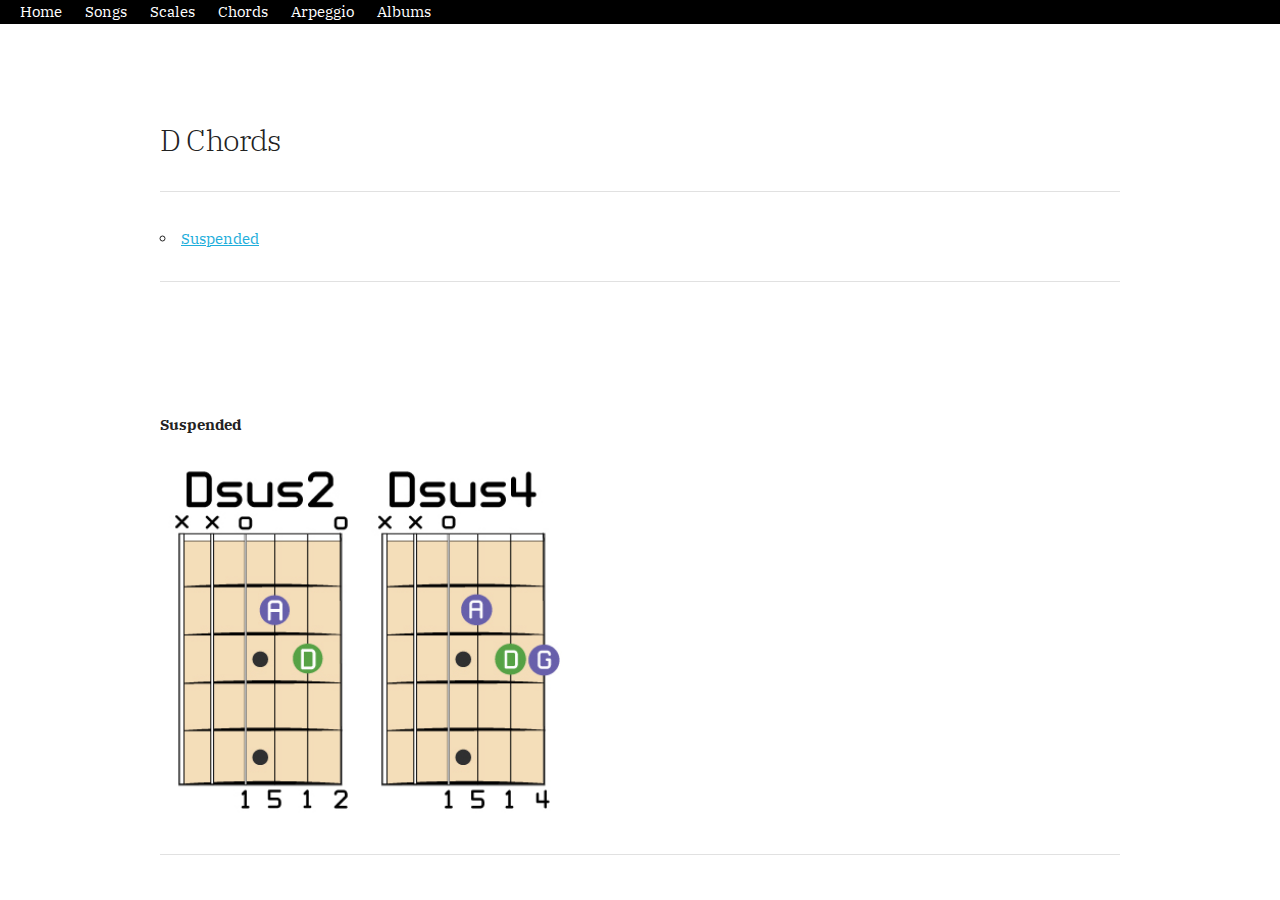
<file: chord/d.html>
<!DOCTYPE html>
<html lang="en">
<head>

  <!-- Basic Page Needs
  –––––––––––––––––––––––––––––––––––––––––––––––––– -->
  <meta charset="utf-8">
  <title>D Chords</title>
  <meta name="description" content="D Chords">
  <meta name="author" content="Danny Antaki">
  <!-- Mobile Specific Metas
  –––––––––––––––––––––––––––––––––––––––––––––––––– -->
  <meta name="viewport" content="width=device-width, initial-scale=1">
  <!-- FONT
  –––––––––––––––––––––––––––––––––––––––––––––––––– -->
<link href='https://fonts.googleapis.com/css?family=IBM Plex Serif' rel='stylesheet'>
  <link rel="stylesheet" href="../css/normalize.css">
  <link rel="stylesheet" href="../css/skeleton.css">
</head>

<div class="navbar" style="background-color:#000000;">
  <a href="../index.html" style="text-decoration: none;color: #ffffff;padding-left:20px;">Home</a>
  <a href="../songs.html" style="text-decoration: none;color: #ffffff;padding-left:20px;">Songs</a>
  <a href="../scales.html" style="text-decoration: none;color: #ffffff;padding-left:20px;">Scales</a>
  <a href="chords.html" style="text-decoration: none;color: #ffffff;padding-left:20px;">Chords</a>
  <a href="arpeggio.html" style="text-decoration: none;color: #ffffff;padding-left:20px;">Arpeggio</a>
  <a href="../albums.html" style="text-decoration: none;color: #ffffff;padding-left:20px;">Albums</a>
</div> 


<body>

<!-- Primary Page Layout
–––––––––––––––––––––––––––––––––––––––––––––––––– -->
<div class="container">
  <div class="row">
   <div class="two column" style="margin-top: 10%">
  
      <h4>D Chords</h4>
      <hr>
      <ul>
        <li><a href="#sus">Suspended</a></li>
      </ul>
      <hr>
    </div>
  </div>
</div>
<!-- –––––––––––––––––––––––––––––––––––––––––––––––––– -->
<div class="container">
  <div class="row">
   <div class="two column" style="margin-top: 10%">
      <a name="sus"></a>
      <p><b>Suspended</b></p>
      <p>
        <img width="200" alt="Dsus2" src="img/dsus2.jpg">
        <img width="200" alt="Dsus4" src="img/dsus4.jpg">
      </p>
      <hr>
    </div>
  </div>
</div>


<!-- –––––––––––––––––––––––––––––––––––––––––––––––––– -->
</body>
</html>
</file>
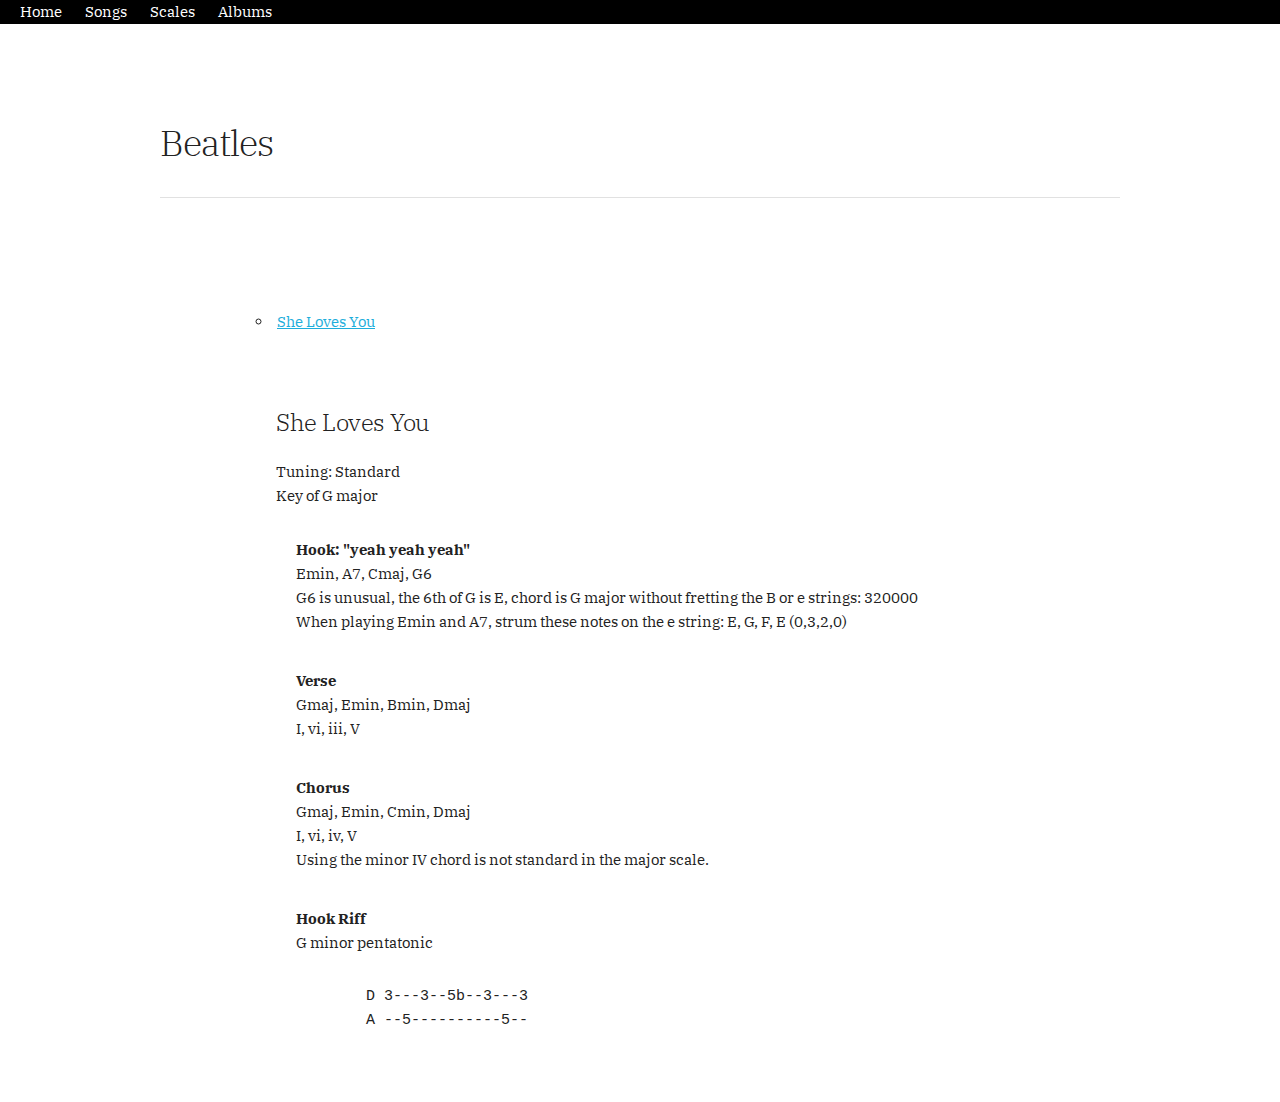
<file: songs/beatles.html>
<!DOCTYPE html>
<html lang="en">
<head>

  <!-- Basic Page Needs
  –––––––––––––––––––––––––––––––––––––––––––––––––– -->
  <meta charset="utf-8">
  <title>Beatles</title>
  <meta name="description" content="Beatles songs on guitar">
  <meta name="author" content="Danny Antaki">
  <!-- Mobile Specific Metas
  –––––––––––––––––––––––––––––––––––––––––––––––––– -->
  <meta name="viewport" content="width=device-width, initial-scale=1">
  <!-- FONT
  –––––––––––––––––––––––––––––––––––––––––––––––––– -->
<link href='https://fonts.googleapis.com/css?family=IBM Plex Serif' rel='stylesheet'>
  <link rel="stylesheet" href="../css/normalize.css">
  <link rel="stylesheet" href="../css/skeleton.css">
</head>

<body>
 <div class="navbar" style="background-color:#000000;">
  <a href="../index.html" style="text-decoration: none;color: #ffffff;padding-left:20px;">Home</a>
  <a href="../songs.html" style="text-decoration: none;color: #ffffff;padding-left:20px;">Songs</a>
  <a href="../scales.html" style="text-decoration: none;color: #ffffff;padding-left:20px;">Scales</a>
  <a href="../albums.html" style="text-decoration: none;color: #ffffff;padding-left:20px;">Albums</a>

</div> 

<!-- Primary Page Layout
–––––––––––––––––––––––––––––––––––––––––––––––––– -->
<div class="container">
  <div class="row">
   <div class="two column" style="margin-top: 10%">
  
      <h3>Beatles</h3>
      <hr>

<div class="container">
  <div class="row">

   <div class="two column" style="margin-top: 10%">
  
      <ul>
      <li><a href="#shelovesyou">She Loves You</a></li>
      </ul>

      <div style="padding-left:20px;padding-right:20px;padding-bottom:20px;padding-top:20px;">
        <p>
          <h5>She Loves You</h5>  
          Tuning: Standard<br>
          Key of G major<br>
        </p>
        <p style="padding-left:20px;padding-right:20px;padding-bottom:5px;padding-top:5px;">
          <b>Hook: "yeah yeah yeah"</b><br>
          Emin, A7, Cmaj, G6<br>
          G6 is unusual, the 6th of G is E, chord is G major without fretting the B or e strings: 320000<br>
          When playing Emin and A7, strum these notes on the e string: E, G, F, E (0,3,2,0)
        </p>

        <p style="padding-left:20px;padding-right:20px;padding-bottom:5px;padding-top:5px;">
          <b>Verse</b><br>
          Gmaj, Emin, Bmin, Dmaj<br>
          I, vi, iii, V 
        </p>

        <p style="padding-left:20px;padding-right:20px;padding-bottom:5px;padding-top:5px;">
          <b>Chorus</b><br>
          Gmaj, Emin, Cmin, Dmaj<br>
          I, vi, iv, V<br>
          Using the minor IV chord is not standard in the major scale. 
        </p>

        <p style="padding-left:20px;padding-right:20px;padding-bottom:5px;padding-top:5px;">
          <b>Hook Riff</b><br>
          G minor pentatonic<br>
          <pre>
          D 3---3--5b--3---3
          A --5----------5--
          </pre>
        </p>

      </div>
    </div>
  </div>
</div>



<!-- –––––––––––––––––––––––––––––––––––––––––––––––––– -->
</body>
</html>
</file>
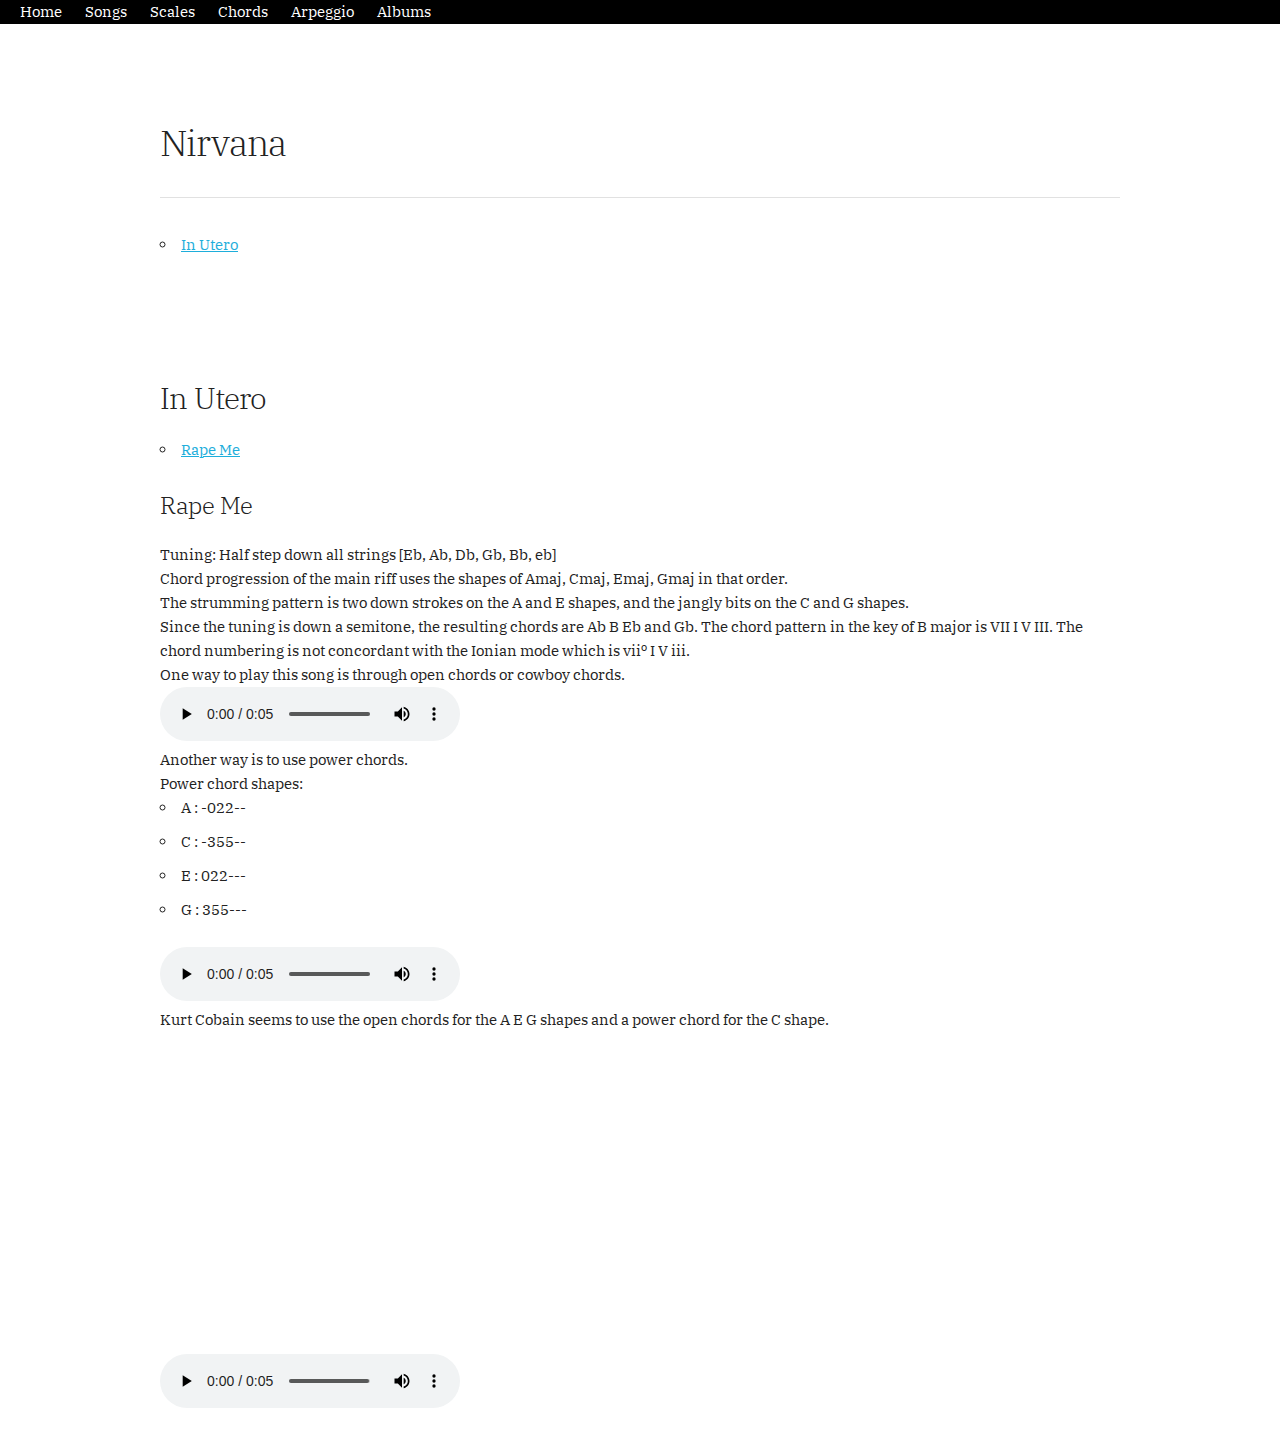
<file: songs/nirvana.html>
<!DOCTYPE html>
<html lang="en">
<head>

  <!-- Basic Page Needs
  –––––––––––––––––––––––––––––––––––––––––––––––––– -->
  <meta charset="utf-8">
  <title>Nirvana</title>
  <meta name="description" content="Nirvana songs on guitar">
  <meta name="author" content="Danny Antaki">
  <!-- Mobile Specific Metas
  –––––––––––––––––––––––––––––––––––––––––––––––––– -->
  <meta name="viewport" content="width=device-width, initial-scale=1">
  <!-- FONT
  –––––––––––––––––––––––––––––––––––––––––––––––––– -->
<link href='https://fonts.googleapis.com/css?family=IBM Plex Serif' rel='stylesheet'>
  <link rel="stylesheet" href="../css/normalize.css">
  <link rel="stylesheet" href="../css/skeleton.css">
</head>

<body>
 <div class="navbar" style="background-color:#000000;">
  <a href="../index.html" style="text-decoration: none;color: #ffffff;padding-left:20px;">Home</a>
  <a href="../songs.html" style="text-decoration: none;color: #ffffff;padding-left:20px;">Songs</a>
  <a href="../scales.html" style="text-decoration: none;color: #ffffff;padding-left:20px;">Scales</a>
  <a href="../chord/chords.html" style="text-decoration: none;color: #ffffff;padding-left:20px;">Chords</a>
  <a href="../chord/arpeggio.html" style="text-decoration: none;color: #ffffff;padding-left:20px;">Arpeggio</a>
  <a href="../albums.html" style="text-decoration: none;color: #ffffff;padding-left:20px;">Albums</a>
</div> 

<!-- Primary Page Layout
–––––––––––––––––––––––––––––––––––––––––––––––––– -->
<div class="container">
  <div class="row">
   <div class="two column" style="margin-top: 10%">
  
      <h3>Nirvana</h3>
      <hr>

      <ul>
      <li><a href="#inutero">In Utero</a></li>
      </ul>
    </div>
  </div>
</div>

<div class="container">
  <div class="row">
   <div class="two column" style="margin-top: 10%">
  
      <h4><a name="inutero"></a>In Utero</h4>
      <ul>
      <li><a href="#rapeme">Rape Me</a></li>
      </ul>

      <p>
        <a name="#rapeme"></a>
        <h5>Rape Me</h5>  
        Tuning: Half step down all strings [Eb, Ab, Db, Gb, Bb, eb]
        <br>
        Chord progression of the main riff uses the shapes of Amaj, Cmaj, Emaj, Gmaj in that order.
        <br>
        The strumming pattern is two down strokes on the A and E shapes, and the jangly bits on the C and G shapes. 
        <br>
        Since the tuning is down a semitone, the resulting chords are Ab B Eb and Gb. The chord pattern in the key of B major is VII I V III. The chord numbering is not concordant with the Ionian mode which is vii<sup>o</sup> I V iii.
        <br>
        One way to play this song is through open chords or cowboy chords. 
        <br>
         <audio controls>
          <source src="mp3/nirvana_rapeme_openchords.mp3" type="audio/mpeg">
          Your browser does not support the audio element.
          </audio>  
        <br>
        Another way is to use power chords. 
        <br>
        Power chord shapes:
        <ul>
          <li>A : -022--</li>
          <li>C : -355--</li>
          <li>E : 022---</li>
          <li>G : 355---</li>
        </ul>
         <audio controls>
          <source src="mp3/nirvana_rapeme_powerchords.mp3" type="audio/mpeg">
          Your browser does not support the audio element.
          </audio>  
        <br>
        Kurt Cobain seems to use the open chords for the A E G shapes and a power chord for the C shape.
        <iframe width="560" height="315" src="https://www.youtube.com/embed/4TsqlT0rfJI" frameborder="0" allow="accelerometer; autoplay; clipboard-write; encrypted-media; gyroscope; picture-in-picture" allowfullscreen></iframe> <br>
        <audio controls>
          <source src="mp3/nirvana_rapeme_kurt.mp3" type="audio/mpeg">
          Your browser does not support the audio element.
          </audio>  
      </p>

    </div>
  </div>
</div>



<!-- –––––––––––––––––––––––––––––––––––––––––––––––––– -->
</body>
</html>
</file>
<file: css/skeleton.css>
/*
* Skeleton V2.0.4
* Copyright 2014, Dave Gamache
* www.getskeleton.com
* Free to use under the MIT license.
* http://www.opensource.org/licenses/mit-license.php
* 12/29/2014
*/


/* Table of contents
––––––––––––––––––––––––––––––––––––––––––––––––––
- Grid
- Base Styles
- Typography
- Links
- Buttons
- Forms
- Lists
- Code
- Tables
- Spacing
- Utilities
- Clearing
- Media Queries
*/


/* Grid
–––––––––––––––––––––––––––––––––––––––––––––––––– */
.container {
  position: relative;
  width: 100%;
  max-width: 960px; /*default is 960px*/
  margin: 0 auto;
  padding: 0 20px;
  box-sizing: border-box; }
.column,
.columns {
  width: 100%;
  float: left;
  box-sizing: border-box; }

/* For devices larger than 400px */
@media (min-width: 400px) {
  .container {
    width: 85%;
    padding: 0; }
}

/* For devices larger than 550px */
@media (min-width: 550px) {
  .container {
    width: 80%; }
  .column,
  .columns {
    margin-left: 4%; }
  .column:first-child,
  .columns:first-child {
    margin-left: 0; }

  .one.column,
  .one.columns                    { width: 4.66666666667%; }
  .two.columns                    { width: 13.3333333333%; }
  .three.columns                  { width: 22%;            }
  .four.columns                   { width: 30.6666666667%; }
  .five.columns                   { width: 39.3333333333%; }
  .six.columns                    { width: 48%;            }
  .seven.columns                  { width: 56.6666666667%; }
  .eight.columns                  { width: 65.3333333333%; }
  .nine.columns                   { width: 74.0%;          }
  .ten.columns                    { width: 82.6666666667%; }
  .eleven.columns                 { width: 91.3333333333%; }
  .twelve.columns                 { width: 100%; margin-left: 0; }

  .one-third.column               { width: 30.6666666667%; }
  .two-thirds.column              { width: 65.3333333333%; }

  .one-half.column                { width: 48%; }

  /* Offsets */
  .offset-by-one.column,
  .offset-by-one.columns          { margin-left: 8.66666666667%; }
  .offset-by-two.column,
  .offset-by-two.columns          { margin-left: 17.3333333333%; }
  .offset-by-three.column,
  .offset-by-three.columns        { margin-left: 26%;            }
  .offset-by-four.column,
  .offset-by-four.columns         { margin-left: 34.6666666667%; }
  .offset-by-five.column,
  .offset-by-five.columns         { margin-left: 43.3333333333%; }
  .offset-by-six.column,
  .offset-by-six.columns          { margin-left: 52%;            }
  .offset-by-seven.column,
  .offset-by-seven.columns        { margin-left: 60.6666666667%; }
  .offset-by-eight.column,
  .offset-by-eight.columns        { margin-left: 69.3333333333%; }
  .offset-by-nine.column,
  .offset-by-nine.columns         { margin-left: 78.0%;          }
  .offset-by-ten.column,
  .offset-by-ten.columns          { margin-left: 86.6666666667%; }
  .offset-by-eleven.column,
  .offset-by-eleven.columns       { margin-left: 95.3333333333%; }

  .offset-by-one-third.column,
  .offset-by-one-third.columns    { margin-left: 34.6666666667%; }
  .offset-by-two-thirds.column,
  .offset-by-two-thirds.columns   { margin-left: 69.3333333333%; }

  .offset-by-one-half.column,
  .offset-by-one-half.columns     { margin-left: 52%; }

}


/* Base Styles
–––––––––––––––––––––––––––––––––––––––––––––––––– */
/* NOTE
html is set to 62.5% so that all the REM measurements throughout Skeleton
are based on 10px sizing. So basically 1.5rem = 15px :) */
html {
  font-size: 62.5%; }
body {
  font-size: 1.5em; /* currently ems cause chrome bug misinterpreting rems on body element */
  line-height: 1.6;
  font-weight: 400;
  font-family: "IBM Plex Serif","IBM+Plex+Serif","Raleway", "HelveticaNeue", "Helvetica Neue", Helvetica, Arial, sans-serif;
  color: #222; }


/* Typography
–––––––––––––––––––––––––––––––––––––––––––––––––– */
h1, h2, h3, h4, h5, h6 {
  margin-top: 0;
  margin-bottom: 2rem;
  font-weight: 300; }
h1 { font-size: 4.0rem; line-height: 1.2;  letter-spacing: -.1rem;}
h2 { font-size: 3.6rem; line-height: 1.25; letter-spacing: -.1rem; }
h3 { font-size: 3.0rem; line-height: 1.3;  letter-spacing: -.1rem; }
h4 { font-size: 2.4rem; line-height: 1.35; letter-spacing: -.08rem; }
h5 { font-size: 1.8rem; line-height: 1.5;  letter-spacing: -.05rem; }
h6 { font-size: 1.5rem; line-height: 1.6;  letter-spacing: 0; }

/* Larger than phablet */
@media (min-width: 550px) {
  h1 { font-size: 5.0rem; }
  h2 { font-size: 4.2rem; }
  h3 { font-size: 3.6rem; }
  h4 { font-size: 3.0rem; }
  h5 { font-size: 2.4rem; }
  h6 { font-size: 1.5rem; }
}

p {
  margin-top: 0; }


/* Links
–––––––––––––––––––––––––––––––––––––––––––––––––– */
a {
  color: #1EAEDB; }
a:hover {
  color: #0FA0CE; }


/* Buttons
–––––––––––––––––––––––––––––––––––––––––––––––––– */
.button,
button,
input[type="submit"],
input[type="reset"],
input[type="button"] {
  display: inline-block;
  height: 38px;
  padding: 0 30px;
  color: #555;
  text-align: center;
  font-size: 11px;
  font-weight: 600;
  line-height: 38px;
  letter-spacing: .1rem;
  text-transform: uppercase;
  text-decoration: none;
  white-space: nowrap;
  background-color: transparent;
  border-radius: 4px;
  border: 1px solid #bbb;
  cursor: pointer;
  box-sizing: border-box; }
.button:hover,
button:hover,
input[type="submit"]:hover,
input[type="reset"]:hover,
input[type="button"]:hover,
.button:focus,
button:focus,
input[type="submit"]:focus,
input[type="reset"]:focus,
input[type="button"]:focus {
  color: #333;
  border-color: #888;
  outline: 0; }
.button.button-primary,
button.button-primary,
input[type="submit"].button-primary,
input[type="reset"].button-primary,
input[type="button"].button-primary {
  color: #FFF;
  background-color: #33C3F0;
  border-color: #33C3F0; }
.button.button-primary:hover,
button.button-primary:hover,
input[type="submit"].button-primary:hover,
input[type="reset"].button-primary:hover,
input[type="button"].button-primary:hover,
.button.button-primary:focus,
button.button-primary:focus,
input[type="submit"].button-primary:focus,
input[type="reset"].button-primary:focus,
input[type="button"].button-primary:focus {
  color: #FFF;
  background-color: #1EAEDB;
  border-color: #1EAEDB; }


/* Forms
–––––––––––––––––––––––––––––––––––––––––––––––––– */
input[type="email"],
input[type="number"],
input[type="search"],
input[type="text"],
input[type="tel"],
input[type="url"],
input[type="password"],
textarea,
select {
  height: 38px;
  padding: 6px 10px; /* The 6px vertically centers text on FF, ignored by Webkit */
  background-color: #fff;
  border: 1px solid #D1D1D1;
  border-radius: 4px;
  box-shadow: none;
  box-sizing: border-box; }
/* Removes awkward default styles on some inputs for iOS */
input[type="email"],
input[type="number"],
input[type="search"],
input[type="text"],
input[type="tel"],
input[type="url"],
input[type="password"],
textarea {
  -webkit-appearance: none;
     -moz-appearance: none;
          appearance: none; }
textarea {
  min-height: 65px;
  padding-top: 6px;
  padding-bottom: 6px; }
input[type="email"]:focus,
input[type="number"]:focus,
input[type="search"]:focus,
input[type="text"]:focus,
input[type="tel"]:focus,
input[type="url"]:focus,
input[type="password"]:focus,
textarea:focus,
select:focus {
  border: 1px solid #33C3F0;
  outline: 0; }
label,
legend {
  display: block;
  margin-bottom: .5rem;
  font-weight: 600; }
fieldset {
  padding: 0;
  border-width: 0; }
input[type="checkbox"],
input[type="radio"] {
  display: inline; }
label > .label-body {
  display: inline-block;
  margin-left: .5rem;
  font-weight: normal; }


/* Lists
–––––––––––––––––––––––––––––––––––––––––––––––––– */
ul {
  list-style: circle inside; }
ol {
  list-style: decimal inside; }
ol, ul {
  padding-left: 0;
  margin-top: 0; }
ul ul,
ul ol,
ol ol,
ol ul {
  margin: 1.5rem 0 1.5rem 3rem;
  font-size: 90%; }
li {
  margin-bottom: 1rem; }


/* Code
–––––––––––––––––––––––––––––––––––––––––––––––––– */
code {
  padding: .2rem .5rem;
  margin: 0 .2rem;
  font-size: 90%;
  white-space: nowrap;
  background: #F1F1F1;
  border: 1px solid #E1E1E1;
  border-radius: 4px; }
pre > code {
  display: block;
  padding: 1rem 1.5rem;
  white-space: pre; }


/* Tables
–––––––––––––––––––––––––––––––––––––––––––––––––– */
th,
td {
  padding: 12px 15px;
  text-align: left;
  border-bottom: 1px solid #E1E1E1; }
th:first-child,
td:first-child {
  padding-left: 0; }
th:last-child,
td:last-child {
  padding-right: 0; }


/* Spacing
–––––––––––––––––––––––––––––––––––––––––––––––––– */
button,
.button {
  margin-bottom: 1rem; }
input,
textarea,
select,
fieldset {
  margin-bottom: 1.5rem; }
pre,
blockquote,
dl,
figure,
table,
p,
ul,
ol,
form {
  margin-bottom: 2.5rem; }


/* Utilities
–––––––––––––––––––––––––––––––––––––––––––––––––– */
.u-full-width {
  width: 100%;
  box-sizing: border-box; }
.u-max-full-width {
  max-width: 100%;
  box-sizing: border-box; }
.u-pull-right {
  float: right; }
.u-pull-left {
  float: left; }


/* Misc
–––––––––––––––––––––––––––––––––––––––––––––––––– */
hr {
  margin-top: 3rem;
  margin-bottom: 3.5rem;
  border-width: 0;
  border-top: 1px solid #E1E1E1; }


/* Clearing
–––––––––––––––––––––––––––––––––––––––––––––––––– */

/* Self Clearing Goodness */
.container:after,
.row:after,
.u-cf {
  content: "";
  display: table;
  clear: both; }

/* Media Queries
–––––––––––––––––––––––––––––––––––––––––––––––––– */
/*
Note: The best way to structure the use of media queries is to create the queries
near the relevant code. For example, if you wanted to change the styles for buttons
on small devices, paste the mobile query code up in the buttons section and style it
there.
*/


/* Larger than mobile */
@media (min-width: 400px) {}

/* Larger than phablet (also point when grid becomes active) */
@media (min-width: 550px) {}

/* Larger than tablet */
@media (min-width: 750px) {}

/* Larger than desktop */
@media (min-width: 1000px) {}

/* Larger than Desktop HD */
@media (min-width: 1200px) {}
</file>
<file: css/style.css>
#myInput {
  background-image: url('https://www.w3schools.com/css/searchicon.png'); /* Add a search icon to input */
  background-position: 10px 12px; /* Position the search icon */
  background-repeat: no-repeat; /* Do not repeat the icon image */
  width: 100%; /* Full-width */
  font-size: 16px; /* Increase font-size */
  padding: 12px 20px 12px 40px; /* Add some padding */
  border: 1px solid #ddd; /* Add a grey border */
  margin-bottom: 12px; /* Add some space below the input */
}

#myTable {
  border-collapse: collapse; /* Collapse borders */
  width: 100%; /* Full-width */
  border: 1px solid #ddd; /* Add a grey border */
  font-size: 18px; /* Increase font-size */
}

#myTable th, #myTable td {
  text-align: left; /* Left-align text */
  padding: 12px; /* Add padding */
}

#myTable tr {
  /* Add a bottom border to all table rows */
  border-bottom: 1px solid #ddd;
}

#myTable tr.header, #myTable tr:hover {
  /* Add a grey background color to the table header and on hover */
  background-color: #f1f1f1;
}
</file>
